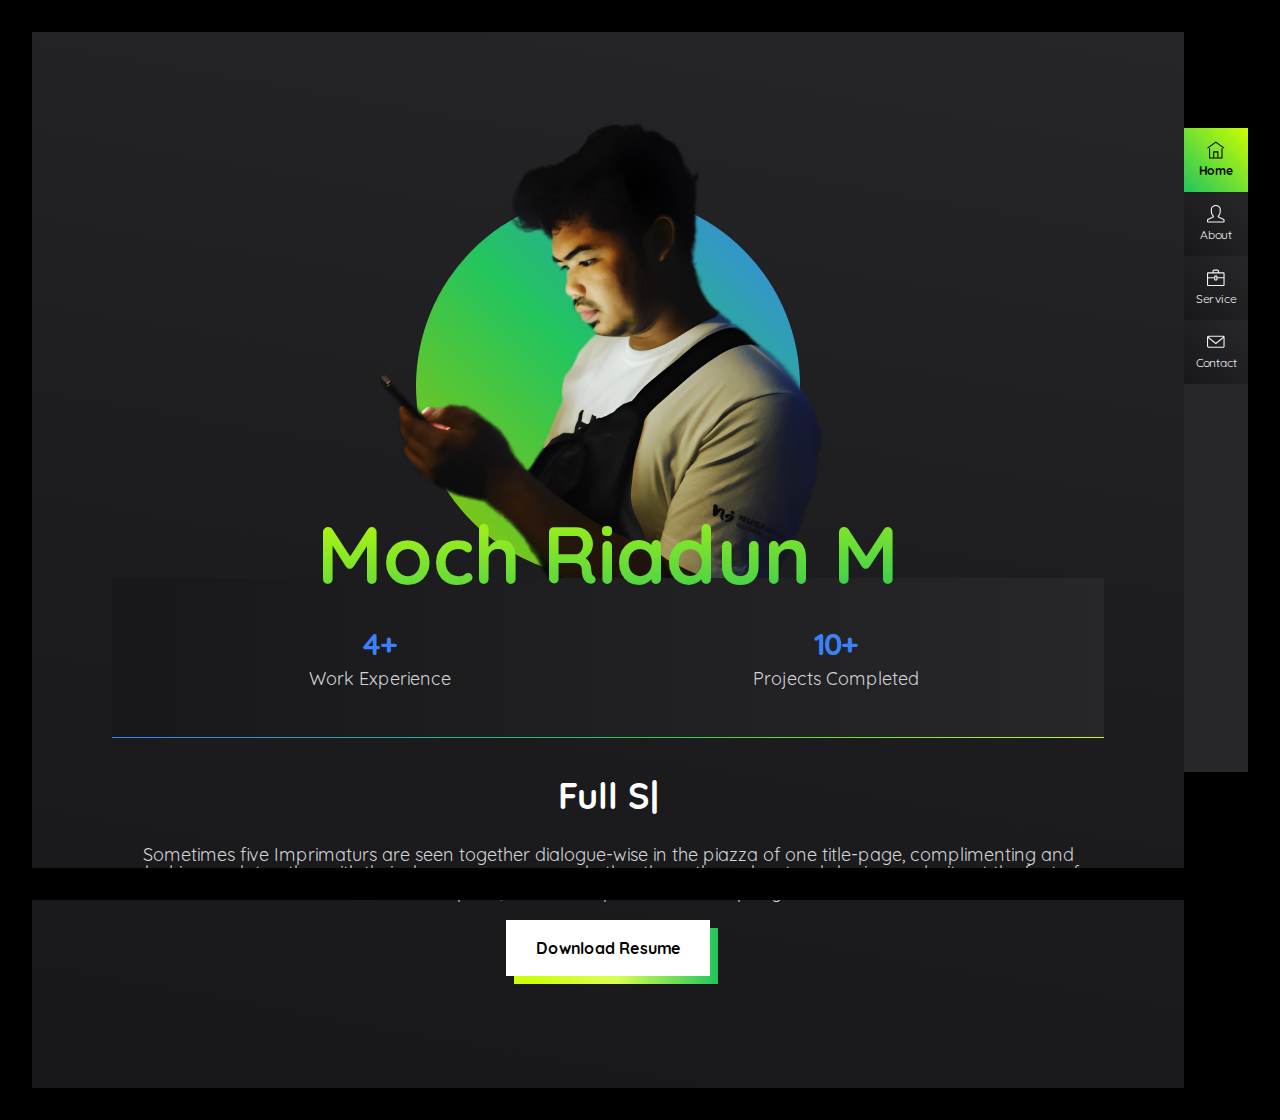
<file: index.html>
<!DOCTYPE html>
<html>
<head>
	<meta name="viewport" content="width=device-width, initial-scale=1">
	<meta name="title" content="Moch Riadun Maemunajib">
	<meta name="description" content="Profil Moch Riadun Maemunajib">
	<meta name="keywords" content="cv, profil, moch, riadun, maemunnajib, maemun, najib">
	<meta name="robots" content="noindex, nofollow">
	<meta http-equiv="Content-Type" content="text/html; charset=utf-8">
	<meta name="language" content="English">
	<meta name="author" content="Moch Riadun Maemunajib">
	<title>Moch Riadun Maemunajib</title>

	<link rel="shortcut icon" href="assets/img/icon/favicon.ico" type="image/x-icon">
	<link rel="icon" href="assets/img/icon/favicon.ico" type="image/x-icon">
	<link rel="stylesheet" href="assets/css/style.css">
</head>
<body>

	<div class="contrainer" >
		<div class="bg-top-black"></div>
		<div class="bg-bottom-black"></div>
		<div class="content-body">
			<div class="padding-content text-center">
				<div class="relative">				
					<div class="divboxnama text-gradient-500">Moch Riadun M</div>
					<div class="divboxbgimg">
						<div class="boxbgimg"></div>
					</div>
					<div class="divboximg relative">
	                    <img src="assets/img/my-foto0.png" class="boximg relative" style="top: 4px;">
					</div>
				</div>
				<div class="relative grid grid-2 p-10 bg-experience mx-auto">
					<div class="p-2">
						<h3 class="m-0 color-accent">4+</h3>
						<p class="mt-2 color-accent mb-0">Work Experience</p>
					</div>
					<div class="p-2">
						<h3 class="m-0 color-accent">10+</h3>
						<p class="mt-2 color-accent mb-0">Projects Completed</p>
					</div>
				</div>
				<div style="background-image: linear-gradient(to right,#3b82f6,#22c55e,#cafe00); height: 1px;"></div>
				<div class="bg-working">
					<div class="text-center p-2	">
						<h2>
							<div class="inline-flex">
								<div id="bid-work"></div>
							</div>
						</h2>
						<p class="color-accent">Sometimes five Imprimaturs are seen together dialogue-wise in the piazza of one title-page, complimenting and ducking each to other with their shaven reverences, whether the author, who stands by in perplexity at the foot of his epistle, shall to the press or to the sponge.</p>
						<div></div>
						<div>
							<a href="" class="relative inline-flex justify-content-center align-items-center" >
								<div class="button-resume">
									Download Resume	
								</div>
								<div class="shadow-button-resume">
									
								</div>
							</a>
						</div>
						<div></div>
					</div>
				</div>
			</div>
		</div>
		<div class="card-navbar">
			<div class="grid grid-4 text-center">
				
				<a href="index.html" class="h-4 inline-flex justify-content-center flex-direction-column button-navbar active">
					<div>
						<svg stroke="currentColor" fill="currentColor" stroke-width="0" version="1.1" viewBox="0 0 17 17" class="relative" height="1.1rem" width="1.1rem" xmlns="http://www.w3.org/2000/svg"><g></g><path d="M14 16h-3v-6h-5v6h-3v-9h-1v10h13v-10h-1v9zM7 16v-5h3v5h-3zM16.796 6.473l-0.592 0.807-7.704-5.66-7.704 5.658-0.592-0.806 8.296-6.092 8.296 6.093z"></path></svg>	
					</div>					
					<span class="mt-0">Home</span>
				</a>
				<a href="about.html" class="h-4 inline-flex justify-content-center flex-direction-column button-navbar">
					<div>
						<svg stroke="currentColor" fill="currentColor" stroke-width="0" viewBox="0 0 1024 1024" class="relative" height="1.1rem" width="1.1rem" xmlns="http://www.w3.org/2000/svg">
	                        <path d="M511.728 64c108.672 0 223.92 91.534 223.92 159.854v159.92c0 61.552-25.6 179.312-94.256 233.376a63.99 63.99 0 0 0-23.968 57.809c2.624 22.16 16.592 41.312 36.848 50.625l278.496 132.064c2.176.992 26.688 5.104 26.688 39.344l.032 62.464L64 959.504V894.56c0-25.44 19.088-33.425 26.72-36.945l281.023-132.624c20.16-9.248 34.065-28.32 36.769-50.32 2.72-22-6.16-43.84-23.456-57.712-66.48-53.376-97.456-170.704-97.456-233.185v-159.92C287.615 157.007 404.016 64 511.728 64zm0-64.002c-141.312 0-288.127 117.938-288.127 223.857v159.92c0 69.872 31.888 211.248 121.392 283.088l-281.04 132.64S.001 827.999.001 863.471v96.032c0 35.344 28.64 63.968 63.951 63.968h895.552c35.344 0 63.968-28.624 63.968-63.968v-96.032c0-37.6-63.968-63.968-63.968-63.968L681.008 667.439c88.656-69.776 118.656-206.849 118.656-283.665v-159.92c0-105.92-146.64-223.855-287.936-223.855z"></path>
	                      </svg>
					</div>					
					<span class="mt-0">About</span>
				</a>
				<a href="service.html" class="h-4 inline-flex justify-content-center flex-direction-column button-navbar">
					<div>
						<svg stroke="currentColor" fill="currentColor" stroke-width="0" viewBox="0 0 1024 1024" class="relative z-20 " height="1.1rem" width="1.1rem" xmlns="http://www.w3.org/2000/svg">
	                        <path d="M960.016 191.472H704.415v-62c0-52.944-43.056-96-96-96H415.983c-52.944 0-96 43.056-96 96v62H64.015c-35.184 0-64 28.816-64 64v224.256h-.032v64h.032v382.816c0 35.184 28.816 64 64 64h896c35.184 0 64-28.816 64-64V255.472c0-35.184-28.816-64-64-64h.001zm-576.033-62c0-17.664 14.336-32 32-32h192.432c17.664 0 32 14.336 32 32v62H383.983zm-319.967 126h896v224.256H607.648v-32.752c0-35.28-28.72-64-64-64h-63.745c-35.28 0-64 28.72-64 64v32.752H64.017V255.472zm479.679 352.656h-63.809V446.976h63.745zm-479.68 318.4V543.712h351.872v64.4c0 35.281 28.72 64 64 64h63.744c35.28 0 64-28.719 64-64v-64.4h352.368v382.816H64.015z"></path>
	                      </svg>
					</div>					
					<span class="mt-0">Service</span>
				</a>
				<a href="contact.html" class="h-4 inline-flex justify-content-center flex-direction-column button-navbar">
					<div>
						<svg stroke="currentColor" fill="currentColor" stroke-width="0" viewBox="0 0 1024 1024" class="relative z-20 " height="1.1rem" width="1.1rem" xmlns="http://www.w3.org/2000/svg">
	                        <path d="M1023.46 232a31.629 31.629 0 0 0-2.48-18.271C1012.917 178.288 987.3 160 944.005 160h-832c-38.08 0-79.105 14-99.28 41.472-1.745 1.328-3.409 2.832-4.912 4.576-6.449 7.44-8.705 17.009-7.264 26.033-.288 2.592-.544 5.2-.544 7.92v512c0 53.024 58.992 112 112 112h832c53.024 0 80-58.976 80-112v-512c0-2.832-.368-5.313-.544-8.001zm-911.459-8l832.001-.001h.432L512.002 568.655 81.314 225.407C91.106 223.599 103.154 224 112 224zm832.001 575.999H112.003c-17.648 0-48-30.336-48-48V293.551l427.04 341.648c6.016 5.2 13.487 7.792 20.959 7.792a32.046 32.046 0 0 0 20.976-7.792l427.024-341.632v458.432c0 17.664 1.664 48-16 48z"></path>
	                      </svg>
					</div>					
					<span class="mt-0">Contact</span>
				</a>
			</div>			
		</div>
	</div>

	<script src='assets/js/typed.min.js'></script>
	<script>
		document.addEventListener('DOMContentLoaded', 
		function(){
			var typed3 = new Typed('#bid-work', {
				strings: ['Full Stack Developer', 'Data Enggineer'],
				typeSpeed: 100,
				backSpeed: 40,
				smartBackspace: true,
				loop: true
			});
		});
	</script>

	

</body>
</html>
</file>
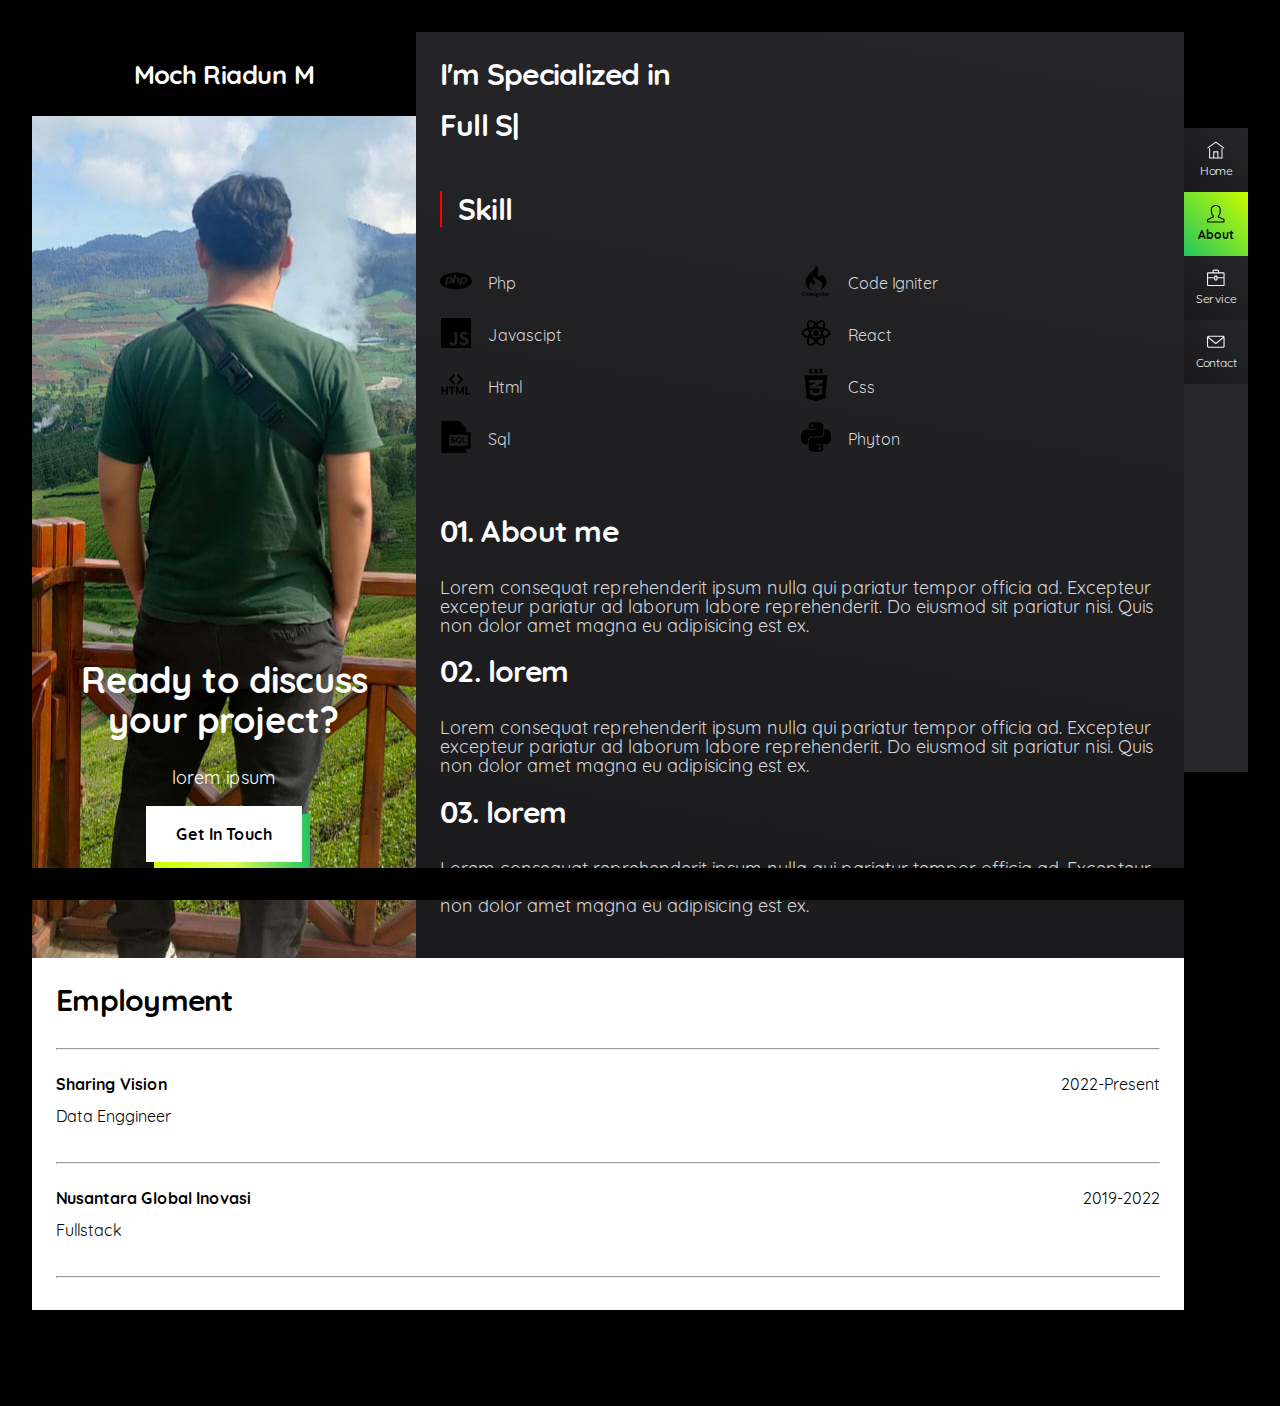
<file: about.html>
<!DOCTYPE html>
<html>
<head>
	<meta name="viewport" content="width=device-width, initial-scale=1">
	<meta name="title" content="Moch Riadun Maemunajib">
	<meta name="description" content="Profil Moch Riadun Maemunajib">
	<meta name="keywords" content="cv, profil, moch, riadun, maemunnajib, maemun, najib">
	<meta name="robots" content="noindex, nofollow">
	<meta http-equiv="Content-Type" content="text/html; charset=utf-8">
	<meta name="language" content="English">
	<meta name="author" content="Moch Riadun Maemunajib">
	<title>Moch Riadun Maemunajib</title>

	<link rel="shortcut icon" href="assets/img/icon/favicon.ico" type="image/x-icon">
	<link rel="icon" href="assets/img/icon/favicon.ico" type="image/x-icon">
	<link rel="stylesheet" href="assets/css/style.css">

	<style>
		.h-100dvh{
			height: 100dvh;
		}

		.bgabout{
			background-image: url(assets/img/bg_about.jpeg);
			background-position: center;
			background-repeat: no-repeat;
		}

		.discuswithme{
			padding: 1.5rem 1.5rem 6rem 1.5rem ;
		}

		.judul-skill {
			padding-left: 1rem;
			border-left: 2px solid red;
		}
	</style>
</head>
<body>

	<div class="contrainer" >
		<div class="bg-top-black"></div>
		<div class="bg-bottom-black"></div>
		<div class="content-body">
			<div class="padding-content-f">			
				<div class="content ">
					<div class="flex flex-direction-column flex-direction-row">
						<div class="relative flex flex-direction-column h-100dvh flex-basis-1 text-center justify-content-sb bgabout h-auto">
							<div class="z-10 bg-black p-5">
								<h3 class="about-name">Moch Riadun M</h3>
							</div>
							<div class="discuswithme z-10">
								<h2>Ready to discuss your project?</h2>
								<p>lorem ipsum</p>
								<div>
									<a href="" class="relative inline-flex justify-content-center align-items-center" >
										<div class="button-resume">
											Get In Touch	
										</div>
										<div class="shadow-button-resume">
										</div>
									</a>
								</div>
							</div>
						</div>
						<div class="flex-basis-2">
							<div class="p-5">
								<h3 style="margin-block-end: .5em;">I'm Specialized in</h3>
								<h3 class="inline">
									<div class="inline-flex">
										<div id="bid-work"></div>
									</div>
								</h3>
							</div>
							<div class="p-5">
								<div class="judul-skill"><h3>Skill</h3></div>
								<div style="display: grid; grid-template-columns: repeat(2,minmax(0,1fr));"> 
									<div class="flex align-items-center mx-2">
										<div>
											<svg fill="#000000" version="1.1" xmlns="http://www.w3.org/2000/svg" xmlns:xlink="http://www.w3.org/1999/xlink" width="2rem" height="2rem" viewBox="0 0 512 512" enable-background="new 0 0 512 512" xml:space="preserve"><g id="SVGRepo_bgCarrier" stroke-width="0"></g><g id="SVGRepo_tracerCarrier" stroke-linecap="round" stroke-linejoin="round"></g><g id="SVGRepo_iconCarrier"> <g id="5151e0c8492e5103c096af88a51e2ea6"> <path display="inline" d="M401.054,224c3.714,4.115,4.595,11.181,2.653,21.19c-2.029,10.425-5.935,17.862-11.723,22.32 c-5.793,4.458-14.602,6.687-26.432,6.687h-17.849l10.957-56.37h20.103C389.913,217.827,397.34,219.886,401.054,224z M149.754,217.827h-20.103l-10.958,56.37h17.848c11.827,0,20.639-2.229,26.432-6.687c5.789-4.458,9.694-11.896,11.723-22.32 c1.942-10.01,1.06-17.075-2.653-21.19C168.33,219.886,160.903,217.827,149.754,217.827z M511.5,256 c0,74.229-114.393,134.403-255.5,134.403S0.5,330.229,0.5,256c0-74.228,114.393-134.403,255.5-134.403S511.5,181.772,511.5,256z M198.542,265.286c3.04-5.448,5.203-11.461,6.483-18.037c3.102-15.967,0.761-28.403-7.024-37.313 c-7.781-8.91-20.165-13.363-37.136-13.363h-56.423L78.265,331.261h29.342l6.958-35.805h25.134c11.087,0,20.21-1.164,27.372-3.497 c7.161-2.329,13.669-6.233,19.528-11.719C191.514,275.72,195.493,270.738,198.542,265.286z M301.814,295.456l12.181-62.682 c2.479-12.747,0.619-21.971-5.572-27.664c-6.196-5.688-17.449-8.537-33.768-8.537h-25.933l6.961-35.81h-29.11l-26.182,134.692 h29.11l14.996-77.165h23.267c7.448,0,12.317,1.232,14.604,3.698c2.287,2.467,2.773,7.091,1.455,13.869l-11.581,59.598H301.814z M427.011,209.937c-7.78-8.91-20.164-13.363-37.135-13.363h-56.424l-26.178,134.688h29.343l6.957-35.805h25.135 c11.086,0,20.21-1.164,27.371-3.497c7.161-2.329,13.669-6.233,19.528-11.719c4.92-4.521,8.896-9.502,11.943-14.954 c3.044-5.448,5.202-11.461,6.483-18.037C437.137,231.282,434.796,218.846,427.011,209.937z"> </path> </g> </g></svg>
										</div>
										<div class="ml-4 sc-color-primary">
											Php
										</div>
									</div>
									<div class="flex align-items-center mx-2">
										<div>
											<svg width="2rem" height="2rem" viewBox="-24 0 304 304" xmlns="http://www.w3.org/2000/svg" preserveAspectRatio="xMinYMin meet" fill="#000000"><g id="SVGRepo_bgCarrier" stroke-width="0"></g><g id="SVGRepo_tracerCarrier" stroke-linecap="round" stroke-linejoin="round" stroke="#CCCCCC" stroke-width="3.6479999999999997"></g><g id="SVGRepo_iconCarrier"><path d="M13.104 287.306c-5.204 0-6.717-3.03-6.717-7.57 0-1.513.19-3.22.424-5.018 1.14-7.851 3.923-12.343 10.64-12.343 4.543 0 6.758 2.032 6.758 5.722v1.799h4.507c.05 0 .05-1.656.05-2.033 0-5.392-3.265-10.506-11.308-10.506-10.929 0-15.423 5.937-17.079 17.576-.237 1.562-.379 3.02-.379 4.576 0 6.86 2.699 13.1 12.349 13.1 7.332 0 11.687-3.575 14.24-7.975l-4.306-2.9c-2.79 4.401-5.82 5.572-9.179 5.572zm29.57-21.668c-8.754 0-12.536 4.492-13.813 13.432a23.325 23.325 0 0 0-.24 3.124c0 5.77 2.697 10.362 10.17 10.362 8.754 0 12.587-4.685 13.864-13.486.142-1.134.237-2.175.237-3.215.002-5.865-2.788-10.217-10.218-10.217zm3.643 13.435c-.947 6.483-2.979 8.47-6.814 8.47-3.073 0-4.586-1.278-4.586-5.11 0-.947.096-2.081.284-3.36.947-6.433 2.839-8.42 6.718-8.42 3.123 0 4.682 1.277 4.682 5.156 0 .946-.096 2.035-.284 3.264zm28.58-21.246l-1.465 8.685c-.094.755-.046.504.24 1.214-1.372-1.04-3.834-1.728-5.49-1.728-7.854 0-12.252 3.555-13.67 13.49a19.414 19.414 0 0 0-.237 3.171c0 7.241 4.257 9.94 9.98 9.94 2.416 0 4.78.05 6.623-1.509l.471 2.943h4.543l5.298-36.206h-6.293zm-4.494 28.342c-2.127 1.274-4.207 1.562-5.484 1.562-3.454 0-4.4-1.799-4.4-4.683 0-1.089.142-2.363.333-3.739 1.086-7.521 3.5-8.848 6.623-8.848 2.032 0 3.592.333 5.062 1.139l-2.134 14.569zm24.603-20.531c-8.66 0-12.725 4.113-14.099 13.432-.144 1.137-.239 2.226-.239 3.266 0 6.387 3.266 10.22 10.454 10.22 5.583 0 9.75-2.32 11.972-6.578l-4.779-1.94c-1.37 2.08-3.215 3.5-6.48 3.5-3.5 0-4.92-.942-4.92-4.065 0-.616.048-1.511.143-1.511h17.076c.24-2.414.52-4.12.52-5.535 0-4.728-1.796-10.79-9.648-10.79zm3.263 11.499H87.861c1.043-2.414 2.79-6.15 6.387-6.15 2.79 0 4.164 1.631 4.164 4.422-.003.473-.046 1.728-.143 1.728zm24.591-12.069l.567-4.827h-13.343l-.565 4.827h3.5l-3.782 24.137h-3.505l-.564 4.828h13.34l.57-4.828h-3.503l3.783-24.137h3.502zm27.11 7.241l1.705-4.827h-4.589l-3.309.683c-1.846-1.18-4.354-2.066-6.717-2.066-6.768 0-12.537 3.268-12.537 10.697 0 2.084.756 3.766 1.653 4.903-1.416.755-2.647 2.02-2.647 3.726 0 .756.282 1.53.852 2.238-2.841 1.706-4.586 4.533-4.586 7.842 0 6.39 6.669 7.753 11.778 7.753 6.433 0 14.099-1.47 14.099-9.655 0-2.79-1.75-4.97-6.812-5.916l-9.13-1.706c-1.04-.191-1.277-.522-1.277-.995 0-.71.43-1.086 1.136-1.086l.616.094c1.23.283 2.65.427 4.115.427 6.578 0 12.443-2.84 12.443-10.22 0-1.042-.188-1.747-.661-2.884.803.38 1.846.995 2.268.995h1.6v-.003zm-13.007 19.583c1.796.333 2.41.994 2.41 2.177 0 3.833-4.116 4.306-7.095 4.306-4.542 0-6.244-1.086-6.244-3.502 0-2.13.613-3.121 2.035-4.637l8.894 1.656zM135.02 279.5c-2.744 0-4.258-.992-4.258-3.36 0-3.5 2.035-5.535 5.583-5.535 2.839 0 4.212 1.183 4.212 3.498 0 3.502-1.989 5.397-5.537 5.397zm31.757-13.862c-2.65 0-5.013 1.3-7.948 3.616l-.425-1.772h-5.206l-3.642 26.55h6.292l2.745-20.134c1.846-1.135 4.115-2.783 6.055-2.783 2.364 0 3.218 1.141 3.218 3.316 0 .521-.05 2.064-.145 2.631l-2.315 16.97h6.293l2.315-17.108c.096-.8.19-2.119.19-2.874.003-4.5-2.129-8.412-7.427-8.412zm19.38 21.743l.048-.65 2.742-19.249h-10.456l-.659 4.827h4.586c-.379 0-.615.423-.661.804l-1.893 12.82c-.094.617-.14 1.901-.14 2.418 0 3.311 1.796 5.682 5.484 5.682h3.218l.71-4.828h-2.033c-.712 0-.946-1.257-.946-1.824zm4.067-29.554h-6.15c-.379 0-.379-1.393-.425-.92l-.854 6.802c-.049.428-.049 1.36.33 1.36h6.153c.379 0 .379-1.654.425-2.084l.854-5.25c.048-.473.048.092-.333.092zm12.831 29.715c-1.559 0-2.317-.663-2.317-2.08l.048-.097 1.987-13.056h7.19l2.175-4.827h-8.704l1.465-10.623-6.62 2.117-1.185 8.506h-3.831l-.661 4.827h4.446c-.425 2.414-.852.848-.898 1.323l-1.704 11.448c-.094.522-.094.9-.094 1.371 0 4.495 3.311 6.177 7.289 6.177 3.688 0 6.669-1.077 8.989-3.02l-2.935-3.61c-1.47.897-2.462 1.544-4.64 1.544zm23.087-21.904c-8.657 0-12.725 4.113-14.098 13.432-.142 1.137-.237 2.226-.237 3.266 0 6.387 3.264 10.22 10.454 10.22 5.583 0 9.75-2.32 11.97-6.578l-4.777-1.94c-1.37 2.08-3.217 3.5-6.483 3.5-3.498 0-4.92-.942-4.92-4.065 0-.616.051-1.511.146-1.511h17.077c.236-2.414.52-4.12.52-5.535 0-4.728-1.797-10.79-9.652-10.79zm3.266 11.499H219c1.04-2.414 2.788-6.15 6.387-6.15 2.79 0 4.164 1.631 4.164 4.422-.003.473-.049 1.728-.143 1.728zm23.797-11.5c-2.271 0-4.4 1.302-6.53 3.332l-.378-1.487h-5.202l-3.644 26.55h6.34l2.79-20.56c1.657-.991 3.549-1.838 5.347-1.838 1.137 0 2.223-.181 3.263-.04l.809-5.485c-.951-.189-1.897-.471-2.795-.471zM92.54 238.81c-14.32-6.19-27.72-21.922-27.752-38.019-.039-17.55 11.083-32.45 24.916-42.242-1.663 6.283-2.57 12.03 1.55 17.65 3.83 5.225 10.538 7.764 16.872 6.386 14.8-3.24 15.479-19.51 6.705-28.989-8.675-9.387-17.067-19.99-13.765-33.603 1.653-6.824 5.843-13.216 11.151-17.785-4.08 10.722 7.514 21.296 15.153 26.563 13.251 9.138 27.79 16.044 39.974 26.756 12.816 11.258 22.28 26.48 20.369 44.135-2.071 19.136-17.277 32.445-34.333 39.164 36.042-7.955 73.283-35.928 74.046-75.9.632-32.885-21.927-58.193-49.872-72.682l-1.46-.797c.767 1.861 1.018 3.444.989 4.861.25-1.045.42-2.119.468-3.227a15.728 15.728 0 0 1-.512 3.9l.044-.673a16.383 16.383 0 0 1-2.069 4.931l.41-.441c-5.575 9.247-20.668 11.255-28.124 1.68-11.986-15.402.251-32.008 1.963-48.318 2.143-20.441-10.676-40.285-26.57-52.16 8.754 14.161-2.779 32.896-12.006 43.37C101.74 53.523 90.859 62 80.982 71.225c-10.61 9.908-20.81 20.345-29.531 31.974-17.442 23.276-28.12 52.55-20.273 81.588 7.842 29.018 32.978 47.49 61.363 54.022z" fill="#000000"></path></g></svg>
										</div>
										<div class="ml-4 sc-color-primary">
											Code Igniter
										</div>
									</div>
									<div class="flex align-items-center mx-2">
										<div>
											<svg fill="#000000" width="2rem" height="2rem" fill="#000000" viewBox="0 0 32 32" version="1.1" xmlns="http://www.w3.org/2000/svg"><g id="SVGRepo_bgCarrier" stroke-width="0"></g><g id="SVGRepo_tracerCarrier" stroke-linecap="round" stroke-linejoin="round"></g><g id="SVGRepo_iconCarrier"> <title>javascript</title> <path d="M17.313 14.789h-2.809c0 2.422-0.011 4.829-0.011 7.254 0.033 0.329 0.051 0.712 0.051 1.099 0 0.81-0.081 1.601-0.236 2.365l0.013-0.076c-0.412 0.861-1.475 0.751-1.957 0.6-0.451-0.242-0.808-0.609-1.031-1.055l-0.006-0.014c-0.044-0.094-0.097-0.174-0.16-0.246l0.001 0.001-2.281 1.406c0.367 0.79 0.934 1.434 1.637 1.885l0.018 0.011c0.763 0.427 1.675 0.678 2.645 0.678 0.484 0 0.954-0.063 1.401-0.18l-0.038 0.009c0.988-0.248 1.793-0.89 2.254-1.744l0.009-0.019c0.359-0.914 0.566-1.973 0.566-3.080 0-0.388-0.026-0.77-0.075-1.145l0.005 0.044c0.015-2.567 0-5.135 0-7.722zM28.539 23.843c-0.219-1.368-1.11-2.518-3.753-3.59-0.92-0.431-1.942-0.731-2.246-1.425-0.063-0.158-0.099-0.341-0.099-0.532 0-0.124 0.015-0.244 0.044-0.359l-0.002 0.010c0.208-0.55 0.731-0.935 1.343-0.935 0.199 0 0.388 0.040 0.559 0.113l-0.009-0.004c0.552 0.19 0.988 0.594 1.215 1.112l0.005 0.013c1.292-0.845 1.292-0.845 2.193-1.406-0.216-0.369-0.459-0.689-0.734-0.977l0.002 0.002c-0.767-0.814-1.852-1.32-3.056-1.32-0.171 0-0.34 0.010-0.505 0.030l0.020-0.002-0.881 0.111c-0.856 0.194-1.587 0.639-2.133 1.252l-0.003 0.004c-0.535 0.665-0.859 1.519-0.859 2.449 0 1.279 0.613 2.415 1.56 3.131l0.010 0.007c1.706 1.275 4.2 1.555 4.519 2.755 0.3 1.462-1.087 1.931-2.457 1.762-0.957-0.218-1.741-0.83-2.184-1.652l-0.009-0.017-2.287 1.313c0.269 0.536 0.607 0.994 1.011 1.385l0.001 0.001c2.174 2.194 7.61 2.082 8.586-1.255 0.113-0.364 0.178-0.782 0.178-1.215 0-0.3-0.031-0.593-0.091-0.875l0.005 0.028zM1.004 1.004h29.991v29.991h-29.991z"></path> </g></svg>
										</div>
										<div class="ml-4 sc-color-primary">
											Javascipt
										</div>
									</div>
									<div class="flex align-items-center mx-2">
										<div>
											<svg viewBox="0 0 48 48" xmlns="http://www.w3.org/2000/svg" fill="#000000" width="2rem" height="2rem"><g id="SVGRepo_bgCarrier" stroke-width="0"></g><g id="SVGRepo_tracerCarrier" stroke-linecap="round" stroke-linejoin="round"></g><g id="SVGRepo_iconCarrier"> <title>react</title> <g id="Layer_2" data-name="Layer 2"> <g id="invisible_box" data-name="invisible box"> <rect width="48" height="48" fill="none"></rect> </g> <g id="Q3_icons" data-name="Q3 icons"> <g> <path d="M45.9,24c0-2.8-3-5.4-8-7.2l-.9-.3v-.4c1.1-5.5.3-9.6-2.2-11.1s-6.2-.1-10.2,3.4L24,9l-.2-.2h-.2C19.5,5,15.5,3.7,13,5.1s-3.2,5.3-2.2,10.4a4.4,4.4,0,0,1,.2,1l-1.1.4C5,18.6,2.1,21.2,2.1,24s3.2,5.6,8.2,7.4l.7.2a3.6,3.6,0,0,0-.2,1.1c-1,5-.1,8.8,2.2,10.2s6.5.1,10.5-3.4l.6-.5.8.8c2.8,2.4,5.6,3.7,7.8,3.7a4,4,0,0,0,2.2-.6c2.5-1.4,3.4-5.5,2.3-10.7V32a4.3,4.3,0,0,1-.1-.5h.3C42.7,29.6,45.9,26.9,45.9,24ZM43,24c0,1.2-2.2,3.3-6.5,4.7h-.2A36.7,36.7,0,0,0,34.4,24c.7-1.6,1.3-3.2,1.8-4.7l.8.2C41,20.9,43,22.8,43,24ZM26.8,37.6,26,37a43.1,43.1,0,0,0,3.2-4l5.1-.8c.1.2.1.4.2.5a17.5,17.5,0,0,1,.2,5.5h0a4.1,4.1,0,0,1-1.2,2.3C32.5,41.1,29.8,40.3,26.8,37.6Zm-1.3-4.4L24.1,35l-1.6-1.8Zm-13.7-14A31.9,31.9,0,0,0,13.7,24a33,33,0,0,0-1.9,4.9l-.6-.2a14.4,14.4,0,0,1-4.8-2.6A3.1,3.1,0,0,1,5,24c0-1.2,2-3.1,5.8-4.4Zm10.7-4.4L24,13.1l1.5,1.7h-3Zm11-7.3c1.1.6,1.7,3.6.8,8a.4.4,0,0,1-.1.3l-5-.8A43.1,43.1,0,0,0,26,11l.6-.5C29.8,7.7,32.4,6.9,33.5,7.5ZM16.8,18.1,16,19.4l-.7,1.3c-.3-.7-.5-1.4-.8-2.2ZM14.5,29.5c.3-.7.5-1.4.8-2.2l.7,1.3.8,1.3ZM31.2,24a33.7,33.7,0,0,1-1.7,3.2c-.6,1.1-1.3,2.1-1.9,3.1H20.4c-.7-1.1-1.4-2.1-1.9-3.1A31,31,0,0,1,16.8,24a24,24,0,0,1,1.7-3.2,30.5,30.5,0,0,1,1.9-3,43.3,43.3,0,0,1,7.2,0c.7,1,1.3,2,1.9,3A24,24,0,0,1,31.2,24Zm.8-4.6-.8-1.3,2.3.5a18,18,0,0,1-.8,2.1Zm-.8,10.5.8-1.3.7-1.4.9,2.3Zm-9.3-19H22l-3.2,4-5,.8c-.1-.3-.1-.5-.2-.8-.8-4.1-.2-6.9.8-7.4h0a1.3,1.3,0,0,1,.9-.2c1.4,0,3.8,1,6.5,3.4ZM13.6,33.2a2.9,2.9,0,0,1,.2-.9l5.1.7a33,33,0,0,0,3.2,4l-.2.2-.2.2A14.3,14.3,0,0,1,17,40.3a3.2,3.2,0,0,1-2.5.2C13.4,39.9,12.8,37.2,13.6,33.2Z" fill="#000000"></path> <path d="M24,19.6A4.4,4.4,0,1,0,28.3,24,4.4,4.4,0,0,0,24,19.6Z" fill="#000000"></path> </g> </g> </g> </g></svg>
										</div>
										<div class="ml-4 sc-color-primary">
											React
										</div>
									</div>
									<div class="flex align-items-center mx-2">
										<div>
											<svg viewBox="0 0 20 20" xmlns="http://www.w3.org/2000/svg" fill="#000000" width="2rem" height="2rem"><g id="SVGRepo_bgCarrier" stroke-width="0"></g><g id="SVGRepo_tracerCarrier" stroke-linecap="round" stroke-linejoin="round"></g><g id="SVGRepo_iconCarrier"> <rect x="0" fill="none" width="20" height="20"></rect> <g> <path d="M4 16v-2H2v2H1v-5h1v2h2v-2h1v5H4zM7 16v-4H5.6v-1h3.7v1H8v4H7zM10 16v-5h1l1.4 3.4h.1L14 11h1v5h-1v-3.1h-.1l-1.1 2.5h-.6l-1.1-2.5H11V16h-1zM19 16h-3v-5h1v4h2v1zM9.4 4.2L7.1 6.5l2.3 2.3-.6 1.2-3.5-3.5L8.8 3l.6 1.2zm1.2 4.6l2.3-2.3-2.3-2.3.6-1.2 3.5 3.5-3.5 3.5-.6-1.2z"></path> </g> </g></svg>
										</div>
										<div class="ml-4 sc-color-primary">
										Html
										</div>
									</div>
									<div class="flex align-items-center mx-2">
										<div>
											<svg fill="#000000" width="2rem" height="2rem" version="1.1" xmlns="http://www.w3.org/2000/svg" xmlns:xlink="http://www.w3.org/1999/xlink" viewBox="0 0 512 512" enable-background="new 0 0 512 512" xml:space="preserve"><g id="SVGRepo_bgCarrier" stroke-width="0"></g><g id="SVGRepo_tracerCarrier" stroke-linecap="round" stroke-linejoin="round"></g><g id="SVGRepo_iconCarrier"> <g id="c133de6af664cd4f011a55de6b001a2b"> <path display="inline" d="M204.064,46.682v22.018h-56.302V0.501h56.302v24.13h-32.172v22.051H204.064z M261.941,24.631h22.492 V0.501h-56.308c0,0,0,12.112,0,24.13c7.533,7.533,11.461,11.139,22.356,22.034c-6.369,0-22.356,0.022-22.356,0.021v22.014h56.308 V46.682L261.941,24.631z M341.746,24.631h22.49V0.501H307.93c0,0,0,12.112,0,24.13c7.531,7.533,11.461,11.139,22.355,22.034 c-6.365,0-22.355,0.022-22.355,0.021v22.014h56.307V46.682L341.746,24.631z M438.395,101.112l-34.203,370.486l-148.193,39.9 l-148.196-39.9L73.605,101.112H438.395z M369.477,176.444H255.865h-115.62l5.529,44.739h110.091h6.184l-6.184,2.574 l-106.067,44.177l3.518,43.73l102.549,0.333l54.963,0.175l-3.521,58.311l-51.442,14.484v-0.046l-0.422,0.116l-49.684-12.542 l-3.015-36.195h-0.164h-46.085h-0.162l6.032,69.876l93.5,27.649v-0.05l0.168,0.05l93-27.146L361.1,267.935H255.865h-0.26 l0.26-0.112l109.086-46.639L369.477,176.444z"> </path> </g> </g></svg>
										</div>
										<div class="ml-4 sc-color-primary">
											Css
										</div>
									</div>
									<div class="flex align-items-center mx-2">
										<div>
											<svg fill="#000000" width="2rem" height="2rem" version="1.1" id="Capa_1" xmlns="http://www.w3.org/2000/svg" xmlns:xlink="http://www.w3.org/1999/xlink" viewBox="0 0 360 360" xml:space="preserve"><g id="SVGRepo_bgCarrier" stroke-width="0"></g><g id="SVGRepo_tracerCarrier" stroke-linecap="round" stroke-linejoin="round"></g><g id="SVGRepo_iconCarrier"> <g id="XMLID_978_"> <path id="XMLID_979_" d="M344.377,125.605h-48.754V77.834L212.601,0H15.623v360h280v-51.668h48.754V125.605z M314.377,278.332h-210 V155.605h210V278.332z"></path> <path id="XMLID_982_" d="M149.671,235.093c-2.516,0-4.968-0.306-7.36-0.92c-2.392-0.613-4.57-1.364-6.532-2.254 c-1.963-0.888-3.665-1.778-5.106-2.668c-1.442-0.888-2.438-1.61-2.99-2.162l-5.612,10.948c3.802,2.7,8.096,4.784,12.88,6.256 c4.784,1.472,9.628,2.208,14.536,2.208c3.189,0,6.24-0.354,9.154-1.058c2.912-0.705,5.488-1.824,7.728-3.358 c2.238-1.532,4.017-3.542,5.336-6.026c1.318-2.484,1.978-5.474,1.978-8.97c0-3.004-0.492-5.535-1.472-7.59 c-0.982-2.054-2.378-3.818-4.186-5.29c-1.81-1.472-4.018-2.698-6.624-3.68c-2.607-0.98-5.506-1.9-8.694-2.76 c-2.454-0.612-4.616-1.196-6.486-1.748c-1.872-0.552-3.419-1.164-4.646-1.84c-1.228-0.674-2.162-1.456-2.806-2.346 c-0.644-0.888-0.966-2.008-0.966-3.358c0-2.33,0.858-4.14,2.576-5.428c1.716-1.288,4.324-1.932,7.82-1.932 c1.962,0,3.895,0.246,5.796,0.736c1.9,0.492,3.664,1.09,5.29,1.794c1.625,0.706,3.004,1.426,4.14,2.162 c1.134,0.736,1.916,1.32,2.346,1.748l5.612-10.304c-2.884-1.962-6.256-3.664-10.12-5.106c-3.864-1.44-8.096-2.162-12.696-2.162 c-3.312,0-6.41,0.445-9.292,1.334c-2.884,0.89-5.414,2.193-7.59,3.91c-2.178,1.718-3.88,3.864-5.106,6.44 c-1.228,2.576-1.84,5.52-1.84,8.832c0,2.516,0.382,4.678,1.15,6.486c0.767,1.81,1.917,3.404,3.45,4.784 c1.532,1.38,3.45,2.576,5.75,3.588c2.3,1.012,5.014,1.948,8.142,2.806c2.576,0.736,4.906,1.412,6.992,2.024 c2.084,0.614,3.864,1.288,5.336,2.024c1.472,0.736,2.606,1.595,3.404,2.576c0.796,0.982,1.196,2.178,1.196,3.588 C160.158,232.855,156.663,235.093,149.671,235.093z"></path> <path id="XMLID_983_" d="M188.079,235.92c2.79,3.068,6.133,5.552,10.028,7.452c3.894,1.902,8.233,2.852,13.018,2.852 c3.128,0,6.072-0.414,8.832-1.242c2.76-0.828,5.336-1.978,7.729-3.45l3.771,4.232h11.96l-8.924-10.028 c2.698-3.004,4.799-6.44,6.302-10.304c1.502-3.864,2.254-7.912,2.254-12.144c0-4.108-0.768-8.156-2.3-12.144 c-1.533-3.986-3.68-7.544-6.439-10.672c-2.761-3.128-6.088-5.658-9.982-7.59c-3.896-1.932-8.204-2.898-12.926-2.898 c-4.601,0-8.864,0.905-12.788,2.714c-3.926,1.81-7.314,4.248-10.166,7.314c-2.853,3.067-5.092,6.594-6.716,10.58 c-1.626,3.987-2.438,8.158-2.438,12.512c0,4.172,0.767,8.25,2.3,12.236C183.126,229.328,185.287,232.855,188.079,235.92z M193.415,205.146c0.828-2.606,2.038-4.952,3.634-7.038c1.595-2.085,3.588-3.756,5.98-5.014c2.392-1.256,5.12-1.886,8.188-1.886 c2.944,0,5.597,0.614,7.958,1.84c2.36,1.228,4.354,2.852,5.98,4.876c1.624,2.024,2.882,4.355,3.771,6.992 c0.889,2.638,1.334,5.368,1.334,8.188c0,2.392-0.337,4.754-1.012,7.084c-0.676,2.332-1.626,4.478-2.852,6.44l-4.508-5.06h-11.961 l9.937,11.224c-1.228,0.676-2.562,1.212-4.002,1.61c-1.442,0.399-2.99,0.598-4.646,0.598c-3.006,0-5.689-0.612-8.05-1.84 c-2.361-1.226-4.355-2.852-5.98-4.876c-1.626-2.024-2.868-4.354-3.727-6.992c-0.859-2.636-1.288-5.366-1.288-8.188 C192.173,210.406,192.587,207.754,193.415,205.146z"></path> <polygon id="XMLID_986_" points="298.708,234.633 265.405,234.633 265.405,180.445 252.708,180.445 252.708,245.765 298.708,245.765 "></polygon> </g> </g></svg>
										</div>
										<div class="ml-4 sc-color-primary">
											Sql
										</div>
									</div>
									<div class="flex align-items-center mx-2">
										<div>
											<svg fill="#000000" width="2rem" height="2rem" viewBox="0 0 32 32" version="1.1" xmlns="http://www.w3.org/2000/svg"><g id="SVGRepo_bgCarrier" stroke-width="0"></g><g id="SVGRepo_tracerCarrier" stroke-linecap="round" stroke-linejoin="round"></g><g id="SVGRepo_iconCarrier"> <title>python</title> <path d="M19.212 26.447l-0.287 0.412-0.1 0.512 0.1 0.512 0.287 0.412 0.412 0.287 0.512 0.1 0.512-0.1 0.412-0.287 0.287-0.412 0.1-0.512-0.1-0.512-0.287-0.412-0.412-0.287-0.512-0.1-0.512 0.1zM27.297 8.64l0.35 0.075 0.4 0.15 0.437 0.225 0.45 0.337 0.45 0.437 0.437 0.587 0.4 0.737 0.35 0.912 0.262 1.1 0.175 1.3 0.062 1.537-0.075 1.537-0.2 1.3-0.3 1.075-0.4 0.887-0.45 0.712-0.5 0.562-0.525 0.412-0.525 0.3-0.5 0.2-0.45 0.112-0.4 0.062-0.3 0.025-0.2-0.012h-10.272v1.025h7.298l0.012 3.449 0.025 0.45-0.062 0.425-0.137 0.387-0.212 0.362-0.312 0.312-0.387 0.3-0.475 0.25-0.55 0.212-0.637 0.187-0.725 0.162-0.8 0.112-0.887 0.087-0.962 0.050-1.050 0.012-1.587-0.050-1.337-0.175-1.125-0.25-0.912-0.312-0.737-0.375-0.562-0.412-0.425-0.425-0.312-0.425-0.2-0.412-0.125-0.375-0.050-0.312-0.025-0.25 0.012-0.162v-6.673l0.063-0.8 0.162-0.675 0.262-0.575 0.325-0.475 0.375-0.4 0.412-0.3 0.437-0.25 0.437-0.175 0.412-0.125 0.375-0.075 0.325-0.050 0.262-0.025 0.162-0.012h7.298l0.862-0.062 0.737-0.175 0.625-0.262 0.512-0.35 0.412-0.4 0.337-0.437 0.25-0.45 0.187-0.45 0.125-0.437 0.087-0.4 0.050-0.35 0.025-0.262v-3.824h2.612l0.175 0.012zM10.939 3.704l-0.287 0.412-0.1 0.512 0.1 0.512 0.287 0.425 0.412 0.275 0.512 0.112 0.512-0.113 0.412-0.275 0.287-0.425 0.1-0.512-0.1-0.512-0.287-0.412-0.412-0.275-0.512-0.112-0.512 0.112zM18.812 1.229l1.125 0.25 0.912 0.325 0.737 0.375 0.562 0.4 0.425 0.425 0.312 0.425 0.2 0.412 0.125 0.375 0.050 0.325 0.025 0.25-0.012 0.162v6.673l-0.062 0.787-0.162 0.687-0.262 0.575-0.325 0.475-0.375 0.387-0.412 0.312-0.437 0.237-0.437 0.175-0.412 0.125-0.375 0.087-0.325 0.050-0.263 0.025h-7.46l-0.862 0.062-0.737 0.175-0.625 0.275-0.512 0.337-0.412 0.4-0.337 0.437-0.25 0.45-0.187 0.462-0.125 0.437-0.087 0.4-0.050 0.337-0.025 0.262v3.824h-2.787l-0.262-0.037-0.35-0.087-0.4-0.15-0.437-0.225-0.45-0.325-0.45-0.45-0.437-0.575-0.4-0.737-0.35-0.912-0.262-1.1-0.175-1.312-0.062-1.537 0.075-1.524 0.2-1.3 0.3-1.087 0.4-0.887 0.45-0.712 0.5-0.55 0.525-0.412 0.525-0.3 0.5-0.2 0.45-0.125 0.4-0.062 0.3-0.012h0.2l0.075 0.012h10.197v-1.037h-7.298l-0.012-3.436-0.025-0.462 0.062-0.425 0.137-0.387 0.212-0.35 0.312-0.325 0.387-0.287 0.475-0.25 0.55-0.225 0.637-0.187 0.725-0.15 0.8-0.125 0.887-0.075 0.962-0.050 1.050-0.025 1.587 0.063z"></path> </g></svg>
										</div>
										<div class="ml-4 sc-color-primary">
											Phyton
										</div>
									</div>
								</div>
							</div>
							<div class="p-5">
								<div class="">
									<h3>01. About me</h3>
									<p class="color-accent">Lorem consequat reprehenderit ipsum nulla qui pariatur tempor officia ad. Excepteur excepteur pariatur ad laborum labore reprehenderit. Do eiusmod sit pariatur nisi. Quis non dolor amet magna eu adipisicing est ex.</p>
								</div>
								<div>
									<h3>02. lorem</h3>
									<p class="color-accent">Lorem consequat reprehenderit ipsum nulla qui pariatur tempor officia ad. Excepteur excepteur pariatur ad laborum labore reprehenderit. Do eiusmod sit pariatur nisi. Quis non dolor amet magna eu adipisicing est ex.</p>
								</div>
								<div>
									<h3>03. lorem</h3>
									<p class="color-accent">Lorem consequat reprehenderit ipsum nulla qui pariatur tempor officia ad. Excepteur excepteur pariatur ad laborum labore reprehenderit. Do eiusmod sit pariatur nisi. Quis non dolor amet magna eu adipisicing est ex.</p>
								</div>
							</div>
						</div>
					</div>
					<div class="p-5 mb-16 bg-white">
						<div>
							<h3>Employment</h3>
							<hr>
							<div>
								<div class="flex flex-direction-column justify-content-center h-24">
									<div class="flex justify-content-sb h-10">
										<div class="bold">Sharing Vision</div>
										<span>2022-Present</span>
									</div>
									<div class="h-10">Data Enggineer</div>
								</div>
								<hr>
								<div class="flex flex-direction-column justify-content-center h-24">
									<div class="flex justify-content-sb h-10">
										<div class="bold">Nusantara Global Inovasi</div>
										<span>2019-2022</span>
									</div>
									<div class="h-10">Fullstack</div>
								</div>
								<hr>

							</div>
						</div>
					</div>
				</div>
			</div>
		</div>
		<div class="card-navbar">
			<div class="grid grid-4 text-center">
				
				<a href="index.html" class="h-4 inline-flex justify-content-center flex-direction-column button-navbar">
					<div>
						<svg stroke="currentColor" fill="currentColor" stroke-width="0" version="1.1" viewBox="0 0 17 17" class="relative" height="1.1rem" width="1.1rem" xmlns="http://www.w3.org/2000/svg"><g></g><path d="M14 16h-3v-6h-5v6h-3v-9h-1v10h13v-10h-1v9zM7 16v-5h3v5h-3zM16.796 6.473l-0.592 0.807-7.704-5.66-7.704 5.658-0.592-0.806 8.296-6.092 8.296 6.093z"></path></svg>	
					</div>					
					<span class="mt-0">Home</span>
				</a>
				<a href="about.html" class="h-4 inline-flex justify-content-center flex-direction-column button-navbar active">
					<div>
						<svg stroke="currentColor" fill="currentColor" stroke-width="0" viewBox="0 0 1024 1024" class="relative" height="1.1rem" width="1.1rem" xmlns="http://www.w3.org/2000/svg">
	                        <path d="M511.728 64c108.672 0 223.92 91.534 223.92 159.854v159.92c0 61.552-25.6 179.312-94.256 233.376a63.99 63.99 0 0 0-23.968 57.809c2.624 22.16 16.592 41.312 36.848 50.625l278.496 132.064c2.176.992 26.688 5.104 26.688 39.344l.032 62.464L64 959.504V894.56c0-25.44 19.088-33.425 26.72-36.945l281.023-132.624c20.16-9.248 34.065-28.32 36.769-50.32 2.72-22-6.16-43.84-23.456-57.712-66.48-53.376-97.456-170.704-97.456-233.185v-159.92C287.615 157.007 404.016 64 511.728 64zm0-64.002c-141.312 0-288.127 117.938-288.127 223.857v159.92c0 69.872 31.888 211.248 121.392 283.088l-281.04 132.64S.001 827.999.001 863.471v96.032c0 35.344 28.64 63.968 63.951 63.968h895.552c35.344 0 63.968-28.624 63.968-63.968v-96.032c0-37.6-63.968-63.968-63.968-63.968L681.008 667.439c88.656-69.776 118.656-206.849 118.656-283.665v-159.92c0-105.92-146.64-223.855-287.936-223.855z"></path>
	                      </svg>
					</div>					
					<span class="mt-0">About</span>
				</a>
				<a href="service.html" class="h-4 inline-flex justify-content-center flex-direction-column button-navbar">
					<div>
						<svg stroke="currentColor" fill="currentColor" stroke-width="0" viewBox="0 0 1024 1024" class="relative z-20 " height="1.1rem" width="1.1rem" xmlns="http://www.w3.org/2000/svg">
	                        <path d="M960.016 191.472H704.415v-62c0-52.944-43.056-96-96-96H415.983c-52.944 0-96 43.056-96 96v62H64.015c-35.184 0-64 28.816-64 64v224.256h-.032v64h.032v382.816c0 35.184 28.816 64 64 64h896c35.184 0 64-28.816 64-64V255.472c0-35.184-28.816-64-64-64h.001zm-576.033-62c0-17.664 14.336-32 32-32h192.432c17.664 0 32 14.336 32 32v62H383.983zm-319.967 126h896v224.256H607.648v-32.752c0-35.28-28.72-64-64-64h-63.745c-35.28 0-64 28.72-64 64v32.752H64.017V255.472zm479.679 352.656h-63.809V446.976h63.745zm-479.68 318.4V543.712h351.872v64.4c0 35.281 28.72 64 64 64h63.744c35.28 0 64-28.719 64-64v-64.4h352.368v382.816H64.015z"></path>
	                      </svg>
					</div>					
					<span class="mt-0">Service</span>
				</a>
				<a href="contact.html" class="h-4 inline-flex justify-content-center flex-direction-column button-navbar">
					<div>
						<svg stroke="currentColor" fill="currentColor" stroke-width="0" viewBox="0 0 1024 1024" class="relative z-20 " height="1.1rem" width="1.1rem" xmlns="http://www.w3.org/2000/svg">
	                        <path d="M1023.46 232a31.629 31.629 0 0 0-2.48-18.271C1012.917 178.288 987.3 160 944.005 160h-832c-38.08 0-79.105 14-99.28 41.472-1.745 1.328-3.409 2.832-4.912 4.576-6.449 7.44-8.705 17.009-7.264 26.033-.288 2.592-.544 5.2-.544 7.92v512c0 53.024 58.992 112 112 112h832c53.024 0 80-58.976 80-112v-512c0-2.832-.368-5.313-.544-8.001zm-911.459-8l832.001-.001h.432L512.002 568.655 81.314 225.407C91.106 223.599 103.154 224 112 224zm832.001 575.999H112.003c-17.648 0-48-30.336-48-48V293.551l427.04 341.648c6.016 5.2 13.487 7.792 20.959 7.792a32.046 32.046 0 0 0 20.976-7.792l427.024-341.632v458.432c0 17.664 1.664 48-16 48z"></path>
	                      </svg>
					</div>					
					<span class="mt-0">Contact</span>
				</a>
			</div>			
		</div>
	</div>

	<script src='assets/js/typed.min.js'></script>
	<script>
		document.addEventListener('DOMContentLoaded', 
		function(){
			var typed3 = new Typed('#bid-work', {
				strings: ['Full Stack Developer', 'Data Enggineer'],
				typeSpeed: 100,
				backSpeed: 40,
				smartBackspace: true,
				loop: true
			});
		});

	</script>
	
</body>
</html>
</file>
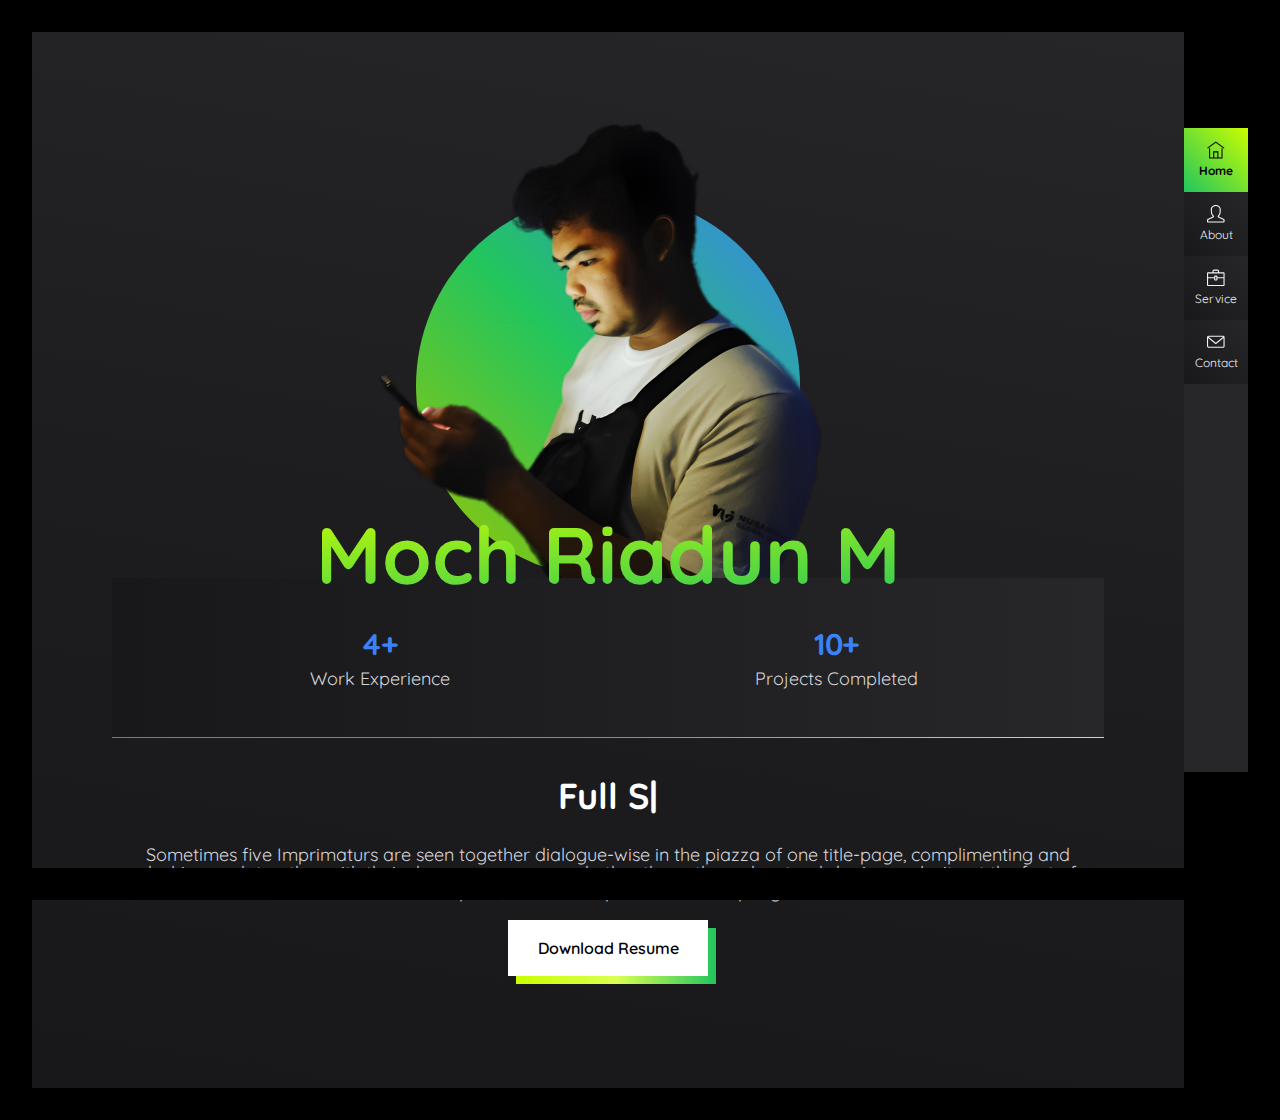
<file: concat.html>
<!DOCTYPE html>
<html>
<head>
	<meta name="viewport" content="width=device-width, initial-scale=1">
	<meta name="title" content="Moch Riadun Maemunajib">
	<meta name="description" content="Profil Moch Riadun Maemunajib">
	<meta name="keywords" content="cv, profil, moch, riadun, maemunnajib, maemun, najib">
	<meta name="robots" content="noindex, nofollow">
	<meta http-equiv="Content-Type" content="text/html; charset=utf-8">
	<meta name="language" content="English">
	<meta name="author" content="Moch Riadun Maemunajib">
	<title>Moch Riadun Maemunajib</title>
	

	<style type="text/css">

		@import url("https://fonts.googleapis.com/css2?family=Quicksand:wght@400;700&display=swap");

		:root {
			font-family: "Quicksand", sans-serif;
		}

		body{
			background-color: #1f1f22;
			color: white;
			margin: 0;
		}

		.contrainer {
			background-color: #000000;
		}

		/* .content-body{
			background : var(--bg-contrainer);
		} */

		.padding-content {
			padding: 2.5rem 0;
			background : linear-gradient(10deg, rgba(24,24,27,1) 0%, rgba(29,29,32,1) 50%, rgba(38,38,41,1) 100%);
		}

		.text-center{
			text-align: center;
		}

		.relative{
			position: relative;
		}

		.divboxnama{
			position: absolute;
			bottom: -.7rem;
			width: 100%;
			z-index: 10;
			font-size: 2rem;
			/* font-size: 4.5rem; */
			line-height: 1;
			font-weight: 700;
		}

		.divboximg img{
			width: 100%;
			max-width: 490px;
		}

		.divboxbgimg{
			height: 12rem;
			width: 12rem;
			position: absolute;
			margin: auto;
			left: 0;
			right: 0;
		}

		.boxbgimg {
		    background-image: linear-gradient(to top right,#9dc600,#22c55e,#3b82f6);
		    height: 100%;
		    width: 100%;
		    border-radius: 50%;
		}	

		.grid{
			display: grid;
		}

		.grid-2{
			grid-template-columns: repeat(1,minmax(0,1fr));
		}

		.grid-4{
			grid-template-columns: repeat(4,minmax(0,1fr));
		}


		.p-2{
			padding: 0.5rem;
		}

		.p-10{
			padding: 1.5rem;
		}

		.m-0{
			margin: 0;
		}

		.mt-2 {
		    margin-top: 0.5rem;
		}
		.mb-0 {
		    margin-bottom: 0;
		}

		.color-accent{
			color: rgb(59 130 246/1);
		}
		p.color-accent{
			color: rgb(212 212 216/1);
		}

		h3 {
		    font-size: 1.875rem;
		    line-height: 2.25rem;
		    font-weight: 700;
		    letter-spacing: -.025em;
		}

		p {
		    font-size: 1rem;
		    line-height: 1.5rem;
		}

		a{
			text-decoration: none;
			color: #F4F4F4;
		}

		.bg-experience{
			background-image: linear-gradient(to right,#18181b,#27272a);
		}

		.bg-working{
			/* background-image: linear-gradient(to right,#18181b,#202023); */
			/* background-image: linear-gradient(to right,#1f1f22,#1f1f22); */
			padding: 0 1rem;
			padding-bottom: 3.5rem;
		}


		.inline-flex{
			display: inline-flex;
		}

		.justify-content-center{
			justify-content: center;
		}

		.align-items-center{
			align-items: center;
		}

		.button-resume{
			background-color: rgb(255 255 255/1); 
			font-size: 0.875rem;
			line-height: 1.25rem;
			padding: .85rem 1.65rem;
			z-index: 10;
			color: #000;
			font-weight: 600;
		}


		.shadow-button-resume{
			position: absolute;
			background-image: linear-gradient(to right,#cafe00,#dbff51,#22c55e);
			top: .5rem;
			left: .5rem;
			height: 100%;
			width: 100%;
		}

		.flex-direction-column{
			    flex-direction: column;
		}

		.h-4{
			height: 4rem;
		}

		.w-4{
			width: 4rem;
		}

		.text-gradient-500{
		    background-image: linear-gradient(to bottom right,#cafe00,#22c55e);
			-webkit-background-clip: text;
		    color: transparent;
		}

		.button-navbar{
			background-image: linear-gradient(to top right,rgb(24 24 27/1),rgb(34 34 34/0));
		}

		.button-navbar.active{
			background-image: linear-gradient(to top right,#22c55e,#cafe00);
			color: #000000;
			font-weight: 700;
		}

		.button-navbar span{
			font-size: .75rem;
			line-height: 1rem;
		}

		.mt-1{
			margin-top: .25rem;
		}
		.mt-0{
			margin-top: 0;
		}

		#bid-work{
			display: contents;
		}

		.mx-auto{
			margin: 0 auto;
		}
		
		.card-navbar{
			height: 4rem; 
			width: 100%; 
			background-image: linear-gradient(to right,#27272a,#27272a); 
			position: fixed; 
			bottom: 0;
			z-index: 11;
		}

		@media (min-width: 332px) {
			.divboxbgimg{
				height: calc(100vw - 8rem);
				width: calc(100vw - 8rem);
			}

			.divboxnama{
				bottom: -1rem;
				font-size: 2.5rem;
			}

			.grid-2 {
				grid-template-columns: repeat(2,minmax(0,1fr));
			}
		
		}

		@media (min-width: 430px) {
			.divboxnama{
				font-size: 3rem;
			}

			.p-10 {
				padding: 2.5rem;
			}
		}

		@media (min-width: 500px) {
			.divboxbgimg{
				height: 20rem;
				width: 20rem;
			}

			.divboxnama{
				font-size: 4rem;
			}
		}

		@media (min-width: 700px) {
			.padding-content {
				padding: 2.5rem 2.5rem;
			}
		}

		@media (min-width: 768px) {
			h2 {
				font-size: 2.25rem;
				line-height: 2.5rem;
			}
			p{
				font-size: 1.125rem;
				line-height: 1.175rem;
			}
			.padding-content {
				padding: 2.5rem 2.5rem;
				margin-right: 4rem;
			}

		    .card-navbar{
				right: 0;
				bottom: 8rem;
				height: calc(100vh - 16rem);
				width: 4rem;
		    }

			.grid-4{
				grid-template-columns: repeat(1,minmax(0,1fr));
			}

			.bg-working{
				padding-bottom: 1.5rem;
			}

			.divboxnama{
				font-size: 5rem;
			}

			.button-resume{
				font-size: 1rem;
				line-height: 1.5rem;
				padding: 1rem 1.85rem;
			}

			.divboxbgimg{
				height: 24rem;
				width: 24rem;
				bottom: 0;
			}
			
		}

		@media (min-width: 1024px) {
			.content-body{
				padding: 1rem;
			}

			.card-navbar{
				right: 1rem;
		    }
			.padding-content {
				padding: 5rem;
			}

			.bg-top-black{
				background-color: #000;
				position: fixed;
				top: 0;
				height: 1rem;
				width: 100%;
				z-index: 100;
			}

			.bg-bottom-black{
				background-color: #000;
				position: fixed;
				bottom: 0;
				height: 1rem;
				width: 100%;
				z-index: 100;
			}

		}

		@media (min-width: 1280px) {
			.content-body{
				padding: 2rem;
			}

			.card-navbar{
				right: 2rem;
		    }

			.bg-top-black{
				height: 2rem;
			}

			.bg-bottom-black{
				height: 2rem;
			}
		}


	</style>
</head>
<body>

	<div class="contrainer" >
		<div class="bg-top-black"></div>
		<div class="bg-bottom-black"></div>
		<div class="content-body">
			<div class="padding-content text-center">
				<div class="relative">				
					<div class="divboxnama text-gradient-500">Moch Riadun M</div>
					<div class="divboxbgimg">
						<div class="boxbgimg"></div>
					</div>
					<div class="divboximg relative">
	                    <img src="assets/img/my-foto0.png" class="boximg relative" style="top: 4px;">
					</div>
				</div>
				<div class="relative grid grid-2 p-10 bg-experience mx-auto">
					<div class="p-2">
						<h3 class="m-0 color-accent">4+</h3>
						<p class="mt-2 color-accent mb-0">Work Experience</p>
					</div>
					<div class="p-2">
						<h3 class="m-0 color-accent">10+</h3>
						<p class="mt-2 color-accent mb-0">Projects Completed</p>
					</div>
				</div>
				<div style="background-image: linear-gradient(to right,#3b82f6,#22c55e,#cafe00); height: 1px;"></div>
				<div class="bg-working">
					<div class="text-center p-2	">
						<h2>
							<div class="inline-flex">
								<div id="bid-work"></div>
							</div>
						</h2>
						<p class="color-accent">Sometimes five Imprimaturs are seen together dialogue-wise in the piazza of one title-page, complimenting and ducking each to other with their shaven reverences, whether the author, who stands by in perplexity at the foot of his epistle, shall to the press or to the sponge.</p>
						<div></div>
						<div>
							<a href="" class="relative inline-flex justify-content-center align-items-center" >
								<div class="button-resume">
									Download Resume	
								</div>
								<div class="shadow-button-resume">
									
								</div>
							</a>
						</div>
						<div></div>
					</div>
				</div>
			</div>
		</div>
		<div class="card-navbar">
			<div class="grid grid-4 text-center">
				
				<a href="index.html" class="h-4 inline-flex justify-content-center flex-direction-column button-navbar active">
					<div>
						<svg stroke="currentColor" fill="currentColor" stroke-width="0" version="1.1" viewBox="0 0 17 17" class="relative" height="1.1rem" width="1.1rem" xmlns="http://www.w3.org/2000/svg"><g></g><path d="M14 16h-3v-6h-5v6h-3v-9h-1v10h13v-10h-1v9zM7 16v-5h3v5h-3zM16.796 6.473l-0.592 0.807-7.704-5.66-7.704 5.658-0.592-0.806 8.296-6.092 8.296 6.093z"></path></svg>	
					</div>					
					<span class="mt-0">Home</span>
				</a>
				<a href="about.html" class="h-4 inline-flex justify-content-center flex-direction-column button-navbar">
					<div>
						<svg stroke="currentColor" fill="currentColor" stroke-width="0" viewBox="0 0 1024 1024" class="relative" height="1.1rem" width="1.1rem" xmlns="http://www.w3.org/2000/svg">
	                        <path d="M511.728 64c108.672 0 223.92 91.534 223.92 159.854v159.92c0 61.552-25.6 179.312-94.256 233.376a63.99 63.99 0 0 0-23.968 57.809c2.624 22.16 16.592 41.312 36.848 50.625l278.496 132.064c2.176.992 26.688 5.104 26.688 39.344l.032 62.464L64 959.504V894.56c0-25.44 19.088-33.425 26.72-36.945l281.023-132.624c20.16-9.248 34.065-28.32 36.769-50.32 2.72-22-6.16-43.84-23.456-57.712-66.48-53.376-97.456-170.704-97.456-233.185v-159.92C287.615 157.007 404.016 64 511.728 64zm0-64.002c-141.312 0-288.127 117.938-288.127 223.857v159.92c0 69.872 31.888 211.248 121.392 283.088l-281.04 132.64S.001 827.999.001 863.471v96.032c0 35.344 28.64 63.968 63.951 63.968h895.552c35.344 0 63.968-28.624 63.968-63.968v-96.032c0-37.6-63.968-63.968-63.968-63.968L681.008 667.439c88.656-69.776 118.656-206.849 118.656-283.665v-159.92c0-105.92-146.64-223.855-287.936-223.855z"></path>
	                      </svg>
					</div>					
					<span class="mt-0">About</span>
				</a>
				<a href="servise.html" class="h-4 inline-flex justify-content-center flex-direction-column button-navbar">
					<div>
						<svg stroke="currentColor" fill="currentColor" stroke-width="0" viewBox="0 0 1024 1024" class="relative z-20 " height="1.1rem" width="1.1rem" xmlns="http://www.w3.org/2000/svg">
	                        <path d="M960.016 191.472H704.415v-62c0-52.944-43.056-96-96-96H415.983c-52.944 0-96 43.056-96 96v62H64.015c-35.184 0-64 28.816-64 64v224.256h-.032v64h.032v382.816c0 35.184 28.816 64 64 64h896c35.184 0 64-28.816 64-64V255.472c0-35.184-28.816-64-64-64h.001zm-576.033-62c0-17.664 14.336-32 32-32h192.432c17.664 0 32 14.336 32 32v62H383.983zm-319.967 126h896v224.256H607.648v-32.752c0-35.28-28.72-64-64-64h-63.745c-35.28 0-64 28.72-64 64v32.752H64.017V255.472zm479.679 352.656h-63.809V446.976h63.745zm-479.68 318.4V543.712h351.872v64.4c0 35.281 28.72 64 64 64h63.744c35.28 0 64-28.719 64-64v-64.4h352.368v382.816H64.015z"></path>
	                      </svg>
					</div>					
					<span class="mt-0">Service</span>
				</a>
				<a href="contact.html" class="h-4 inline-flex justify-content-center flex-direction-column button-navbar">
					<div>
						<svg stroke="currentColor" fill="currentColor" stroke-width="0" viewBox="0 0 1024 1024" class="relative z-20 " height="1.1rem" width="1.1rem" xmlns="http://www.w3.org/2000/svg">
	                        <path d="M1023.46 232a31.629 31.629 0 0 0-2.48-18.271C1012.917 178.288 987.3 160 944.005 160h-832c-38.08 0-79.105 14-99.28 41.472-1.745 1.328-3.409 2.832-4.912 4.576-6.449 7.44-8.705 17.009-7.264 26.033-.288 2.592-.544 5.2-.544 7.92v512c0 53.024 58.992 112 112 112h832c53.024 0 80-58.976 80-112v-512c0-2.832-.368-5.313-.544-8.001zm-911.459-8l832.001-.001h.432L512.002 568.655 81.314 225.407C91.106 223.599 103.154 224 112 224zm832.001 575.999H112.003c-17.648 0-48-30.336-48-48V293.551l427.04 341.648c6.016 5.2 13.487 7.792 20.959 7.792a32.046 32.046 0 0 0 20.976-7.792l427.024-341.632v458.432c0 17.664 1.664 48-16 48z"></path>
	                      </svg>
					</div>					
					<span class="mt-0">Contact</span>
				</a>
			</div>			
		</div>
	</div>

	<script src='assets/js/typed.min.js'></script>
	<script>
		document.addEventListener('DOMContentLoaded', 
		function(){
			var typed3 = new Typed('#bid-work', {
				strings: ['Full Stack Developer', 'Data Enggineer'],
				typeSpeed: 100,
				backSpeed: 40,
				smartBackspace: true,
				loop: true
			});
		});
	</script>

	

</body>
</html>
</file>
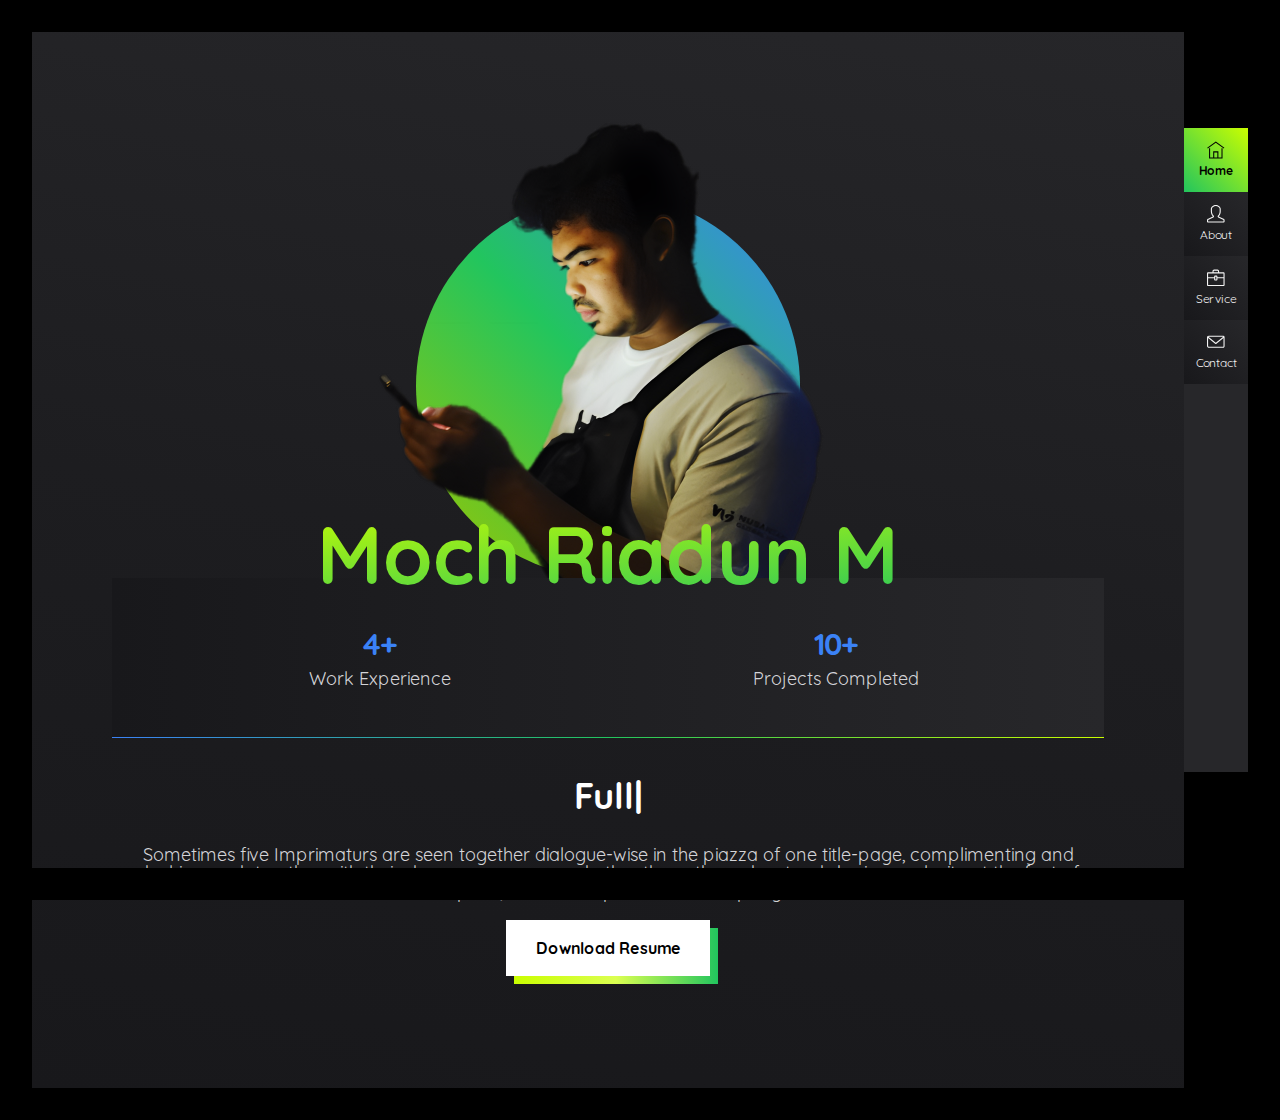
<file: contact.html>
<!DOCTYPE html>
<html>
<head>
	<meta name="viewport" content="width=device-width, initial-scale=1">
	<meta name="title" content="Moch Riadun Maemunajib">
	<meta name="description" content="Profil Moch Riadun Maemunajib">
	<meta name="keywords" content="cv, profil, moch, riadun, maemunnajib, maemun, najib">
	<meta name="robots" content="noindex, nofollow">
	<meta http-equiv="Content-Type" content="text/html; charset=utf-8">
	<meta name="language" content="English">
	<meta name="author" content="Moch Riadun Maemunajib">
	<title>Moch Riadun Maemunajib</title>

	<link rel="shortcut icon" href="assets/img/icon/favicon.ico" type="image/x-icon">
	<link rel="icon" href="assets/img/icon/favicon.ico" type="image/x-icon">
	<link rel="stylesheet" href="assets/css/style.css">
</head>
<body>

	<div class="contrainer" >
		<div class="bg-top-black"></div>
		<div class="bg-bottom-black"></div>
		<div class="content-body">
			<div class="padding-content text-center">
				<div class="relative">				
					<div class="divboxnama text-gradient-500">Moch Riadun M</div>
					<div class="divboxbgimg">
						<div class="boxbgimg"></div>
					</div>
					<div class="divboximg relative">
	                    <img src="assets/img/my-foto0.png" class="boximg relative" style="top: 4px;">
					</div>
				</div>
				<div class="relative grid grid-2 p-10 bg-experience mx-auto">
					<div class="p-2">
						<h3 class="m-0 color-accent">4+</h3>
						<p class="mt-2 color-accent mb-0">Work Experience</p>
					</div>
					<div class="p-2">
						<h3 class="m-0 color-accent">10+</h3>
						<p class="mt-2 color-accent mb-0">Projects Completed</p>
					</div>
				</div>
				<div style="background-image: linear-gradient(to right,#3b82f6,#22c55e,#cafe00); height: 1px;"></div>
				<div class="bg-working">
					<div class="text-center p-2	">
						<h2>
							<div class="inline-flex">
								<div id="bid-work"></div>
							</div>
						</h2>
						<p class="color-accent">Sometimes five Imprimaturs are seen together dialogue-wise in the piazza of one title-page, complimenting and ducking each to other with their shaven reverences, whether the author, who stands by in perplexity at the foot of his epistle, shall to the press or to the sponge.</p>
						<div></div>
						<div>
							<a href="" class="relative inline-flex justify-content-center align-items-center" >
								<div class="button-resume">
									Download Resume	
								</div>
								<div class="shadow-button-resume">
									
								</div>
							</a>
						</div>
						<div></div>
					</div>
				</div>
			</div>
		</div>
		<div class="card-navbar">
			<div class="grid grid-4 text-center">
				
				<a href="index.html" class="h-4 inline-flex justify-content-center flex-direction-column button-navbar active">
					<div>
						<svg stroke="currentColor" fill="currentColor" stroke-width="0" version="1.1" viewBox="0 0 17 17" class="relative" height="1.1rem" width="1.1rem" xmlns="http://www.w3.org/2000/svg"><g></g><path d="M14 16h-3v-6h-5v6h-3v-9h-1v10h13v-10h-1v9zM7 16v-5h3v5h-3zM16.796 6.473l-0.592 0.807-7.704-5.66-7.704 5.658-0.592-0.806 8.296-6.092 8.296 6.093z"></path></svg>	
					</div>					
					<span class="mt-0">Home</span>
				</a>
				<a href="about.html" class="h-4 inline-flex justify-content-center flex-direction-column button-navbar">
					<div>
						<svg stroke="currentColor" fill="currentColor" stroke-width="0" viewBox="0 0 1024 1024" class="relative" height="1.1rem" width="1.1rem" xmlns="http://www.w3.org/2000/svg">
	                        <path d="M511.728 64c108.672 0 223.92 91.534 223.92 159.854v159.92c0 61.552-25.6 179.312-94.256 233.376a63.99 63.99 0 0 0-23.968 57.809c2.624 22.16 16.592 41.312 36.848 50.625l278.496 132.064c2.176.992 26.688 5.104 26.688 39.344l.032 62.464L64 959.504V894.56c0-25.44 19.088-33.425 26.72-36.945l281.023-132.624c20.16-9.248 34.065-28.32 36.769-50.32 2.72-22-6.16-43.84-23.456-57.712-66.48-53.376-97.456-170.704-97.456-233.185v-159.92C287.615 157.007 404.016 64 511.728 64zm0-64.002c-141.312 0-288.127 117.938-288.127 223.857v159.92c0 69.872 31.888 211.248 121.392 283.088l-281.04 132.64S.001 827.999.001 863.471v96.032c0 35.344 28.64 63.968 63.951 63.968h895.552c35.344 0 63.968-28.624 63.968-63.968v-96.032c0-37.6-63.968-63.968-63.968-63.968L681.008 667.439c88.656-69.776 118.656-206.849 118.656-283.665v-159.92c0-105.92-146.64-223.855-287.936-223.855z"></path>
	                      </svg>
					</div>					
					<span class="mt-0">About</span>
				</a>
				<a href="servise.html" class="h-4 inline-flex justify-content-center flex-direction-column button-navbar">
					<div>
						<svg stroke="currentColor" fill="currentColor" stroke-width="0" viewBox="0 0 1024 1024" class="relative z-20 " height="1.1rem" width="1.1rem" xmlns="http://www.w3.org/2000/svg">
	                        <path d="M960.016 191.472H704.415v-62c0-52.944-43.056-96-96-96H415.983c-52.944 0-96 43.056-96 96v62H64.015c-35.184 0-64 28.816-64 64v224.256h-.032v64h.032v382.816c0 35.184 28.816 64 64 64h896c35.184 0 64-28.816 64-64V255.472c0-35.184-28.816-64-64-64h.001zm-576.033-62c0-17.664 14.336-32 32-32h192.432c17.664 0 32 14.336 32 32v62H383.983zm-319.967 126h896v224.256H607.648v-32.752c0-35.28-28.72-64-64-64h-63.745c-35.28 0-64 28.72-64 64v32.752H64.017V255.472zm479.679 352.656h-63.809V446.976h63.745zm-479.68 318.4V543.712h351.872v64.4c0 35.281 28.72 64 64 64h63.744c35.28 0 64-28.719 64-64v-64.4h352.368v382.816H64.015z"></path>
	                      </svg>
					</div>					
					<span class="mt-0">Service</span>
				</a>
				<a href="contact.html" class="h-4 inline-flex justify-content-center flex-direction-column button-navbar">
					<div>
						<svg stroke="currentColor" fill="currentColor" stroke-width="0" viewBox="0 0 1024 1024" class="relative z-20 " height="1.1rem" width="1.1rem" xmlns="http://www.w3.org/2000/svg">
	                        <path d="M1023.46 232a31.629 31.629 0 0 0-2.48-18.271C1012.917 178.288 987.3 160 944.005 160h-832c-38.08 0-79.105 14-99.28 41.472-1.745 1.328-3.409 2.832-4.912 4.576-6.449 7.44-8.705 17.009-7.264 26.033-.288 2.592-.544 5.2-.544 7.92v512c0 53.024 58.992 112 112 112h832c53.024 0 80-58.976 80-112v-512c0-2.832-.368-5.313-.544-8.001zm-911.459-8l832.001-.001h.432L512.002 568.655 81.314 225.407C91.106 223.599 103.154 224 112 224zm832.001 575.999H112.003c-17.648 0-48-30.336-48-48V293.551l427.04 341.648c6.016 5.2 13.487 7.792 20.959 7.792a32.046 32.046 0 0 0 20.976-7.792l427.024-341.632v458.432c0 17.664 1.664 48-16 48z"></path>
	                      </svg>
					</div>					
					<span class="mt-0">Contact</span>
				</a>
			</div>			
		</div>
	</div>

	<script src='assets/js/typed.min.js'></script>
	<script>
		document.addEventListener('DOMContentLoaded', 
		function(){
			var typed3 = new Typed('#bid-work', {
				strings: ['Full Stack Developer', 'Data Enggineer'],
				typeSpeed: 100,
				backSpeed: 40,
				smartBackspace: true,
				loop: true
			});
		});
	</script>

	

</body>
</html>
</file>
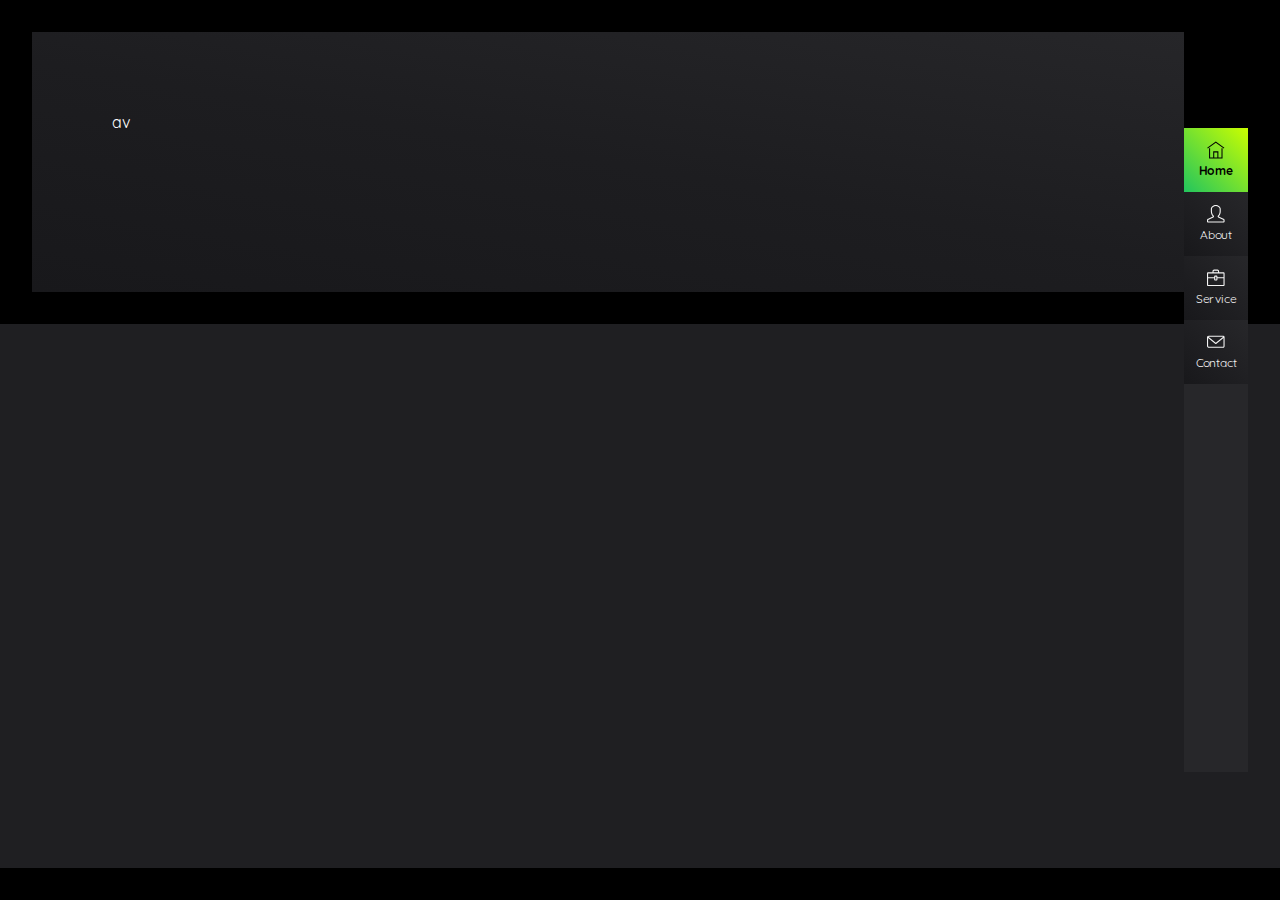
<file: service.html>
<!DOCTYPE html>
<html>
<head>
	<meta name="viewport" content="width=device-width, initial-scale=1">
	<meta name="title" content="Moch Riadun Maemunajib">
	<meta name="description" content="Profil Moch Riadun Maemunajib">
	<meta name="keywords" content="cv, profil, moch, riadun, maemunnajib, maemun, najib">
	<meta name="robots" content="noindex, nofollow">
	<meta http-equiv="Content-Type" content="text/html; charset=utf-8">
	<meta name="language" content="English">
	<meta name="author" content="Moch Riadun Maemunajib">
	<title>Moch Riadun Maemunajib</title>

	<link rel="shortcut icon" href="assets/img/icon/favicon.ico" type="image/x-icon">
	<link rel="icon" href="assets/img/icon/favicon.ico" type="image/x-icon">
	<link rel="stylesheet" href="assets/css/style.css">
</head>
<body>

	<div class="contrainer" >
		<div class="bg-top-black"></div>
		<div class="bg-bottom-black"></div>
		<div class="content-body">
			<div class="padding-content text-center">
				<div class="flex">
					<div style="height: 100px;">a</div>
					<div style="height: 50px;">v</div>
				</div>
			</div>
		</div>
		<div class="card-navbar">
			<div class="grid grid-4 text-center">
				
				<a href="index.html" class="h-4 inline-flex justify-content-center flex-direction-column button-navbar active">
					<div>
						<svg stroke="currentColor" fill="currentColor" stroke-width="0" version="1.1" viewBox="0 0 17 17" class="relative" height="1.1rem" width="1.1rem" xmlns="http://www.w3.org/2000/svg"><g></g><path d="M14 16h-3v-6h-5v6h-3v-9h-1v10h13v-10h-1v9zM7 16v-5h3v5h-3zM16.796 6.473l-0.592 0.807-7.704-5.66-7.704 5.658-0.592-0.806 8.296-6.092 8.296 6.093z"></path></svg>	
					</div>					
					<span class="mt-0">Home</span>
				</a>
				<a href="about.html" class="h-4 inline-flex justify-content-center flex-direction-column button-navbar">
					<div>
						<svg stroke="currentColor" fill="currentColor" stroke-width="0" viewBox="0 0 1024 1024" class="relative" height="1.1rem" width="1.1rem" xmlns="http://www.w3.org/2000/svg">
	                        <path d="M511.728 64c108.672 0 223.92 91.534 223.92 159.854v159.92c0 61.552-25.6 179.312-94.256 233.376a63.99 63.99 0 0 0-23.968 57.809c2.624 22.16 16.592 41.312 36.848 50.625l278.496 132.064c2.176.992 26.688 5.104 26.688 39.344l.032 62.464L64 959.504V894.56c0-25.44 19.088-33.425 26.72-36.945l281.023-132.624c20.16-9.248 34.065-28.32 36.769-50.32 2.72-22-6.16-43.84-23.456-57.712-66.48-53.376-97.456-170.704-97.456-233.185v-159.92C287.615 157.007 404.016 64 511.728 64zm0-64.002c-141.312 0-288.127 117.938-288.127 223.857v159.92c0 69.872 31.888 211.248 121.392 283.088l-281.04 132.64S.001 827.999.001 863.471v96.032c0 35.344 28.64 63.968 63.951 63.968h895.552c35.344 0 63.968-28.624 63.968-63.968v-96.032c0-37.6-63.968-63.968-63.968-63.968L681.008 667.439c88.656-69.776 118.656-206.849 118.656-283.665v-159.92c0-105.92-146.64-223.855-287.936-223.855z"></path>
	                      </svg>
					</div>					
					<span class="mt-0">About</span>
				</a>
				<a href="servise.html" class="h-4 inline-flex justify-content-center flex-direction-column button-navbar">
					<div>
						<svg stroke="currentColor" fill="currentColor" stroke-width="0" viewBox="0 0 1024 1024" class="relative z-20 " height="1.1rem" width="1.1rem" xmlns="http://www.w3.org/2000/svg">
	                        <path d="M960.016 191.472H704.415v-62c0-52.944-43.056-96-96-96H415.983c-52.944 0-96 43.056-96 96v62H64.015c-35.184 0-64 28.816-64 64v224.256h-.032v64h.032v382.816c0 35.184 28.816 64 64 64h896c35.184 0 64-28.816 64-64V255.472c0-35.184-28.816-64-64-64h.001zm-576.033-62c0-17.664 14.336-32 32-32h192.432c17.664 0 32 14.336 32 32v62H383.983zm-319.967 126h896v224.256H607.648v-32.752c0-35.28-28.72-64-64-64h-63.745c-35.28 0-64 28.72-64 64v32.752H64.017V255.472zm479.679 352.656h-63.809V446.976h63.745zm-479.68 318.4V543.712h351.872v64.4c0 35.281 28.72 64 64 64h63.744c35.28 0 64-28.719 64-64v-64.4h352.368v382.816H64.015z"></path>
	                      </svg>
					</div>					
					<span class="mt-0">Service</span>
				</a>
				<a href="contact.html" class="h-4 inline-flex justify-content-center flex-direction-column button-navbar">
					<div>
						<svg stroke="currentColor" fill="currentColor" stroke-width="0" viewBox="0 0 1024 1024" class="relative z-20 " height="1.1rem" width="1.1rem" xmlns="http://www.w3.org/2000/svg">
	                        <path d="M1023.46 232a31.629 31.629 0 0 0-2.48-18.271C1012.917 178.288 987.3 160 944.005 160h-832c-38.08 0-79.105 14-99.28 41.472-1.745 1.328-3.409 2.832-4.912 4.576-6.449 7.44-8.705 17.009-7.264 26.033-.288 2.592-.544 5.2-.544 7.92v512c0 53.024 58.992 112 112 112h832c53.024 0 80-58.976 80-112v-512c0-2.832-.368-5.313-.544-8.001zm-911.459-8l832.001-.001h.432L512.002 568.655 81.314 225.407C91.106 223.599 103.154 224 112 224zm832.001 575.999H112.003c-17.648 0-48-30.336-48-48V293.551l427.04 341.648c6.016 5.2 13.487 7.792 20.959 7.792a32.046 32.046 0 0 0 20.976-7.792l427.024-341.632v458.432c0 17.664 1.664 48-16 48z"></path>
	                      </svg>
					</div>					
					<span class="mt-0">Contact</span>
				</a>
			</div>			
		</div>
	</div>

	<script src='assets/js/typed.min.js'></script>
	<script>
		document.addEventListener('DOMContentLoaded', 
		function(){
			var typed3 = new Typed('#bid-work', {
				strings: ['Full Stack Developer', 'Data Enggineer'],
				typeSpeed: 100,
				backSpeed: 40,
				smartBackspace: true,
				loop: true
			});
		});
	</script>

	

</body>
</html>
</file>
<file: assets/css/style.css>
/* vietnamese */
@font-face {
	font-family: 'Quicksand';
	font-style: normal;
	font-weight: 400;
	font-display: swap;
	src: url(../assets/font/quicksand/v30/6xKtdSZaM9iE8KbpRA_hJFQNcOM.woff2) format('woff2');
	unicode-range: U+0102-0103, U+0110-0111, U+0128-0129, U+0168-0169, U+01A0-01A1, U+01AF-01B0, U+0300-0301, U+0303-0304, U+0308-0309, U+0323, U+0329, U+1EA0-1EF9, U+20AB;
  }
  /* latin-ext */
  @font-face {
	font-family: 'Quicksand';
	font-style: normal;
	font-weight: 400;
	font-display: swap;
	src: url(../font/quicksand/v30/6xKtdSZaM9iE8KbpRA_hJVQNcOM.woff2) format('woff2');
	unicode-range: U+0100-02AF, U+0304, U+0308, U+0329, U+1E00-1E9F, U+1EF2-1EFF, U+2020, U+20A0-20AB, U+20AD-20CF, U+2113, U+2C60-2C7F, U+A720-A7FF;
  }
  /* latin */
  @font-face {
	font-family: 'Quicksand';
	font-style: normal;
	font-weight: 400;
	font-display: swap;
	src: url(../font/quicksand/v30/6xKtdSZaM9iE8KbpRA_hK1QN.woff2) format('woff2');
	unicode-range: U+0000-00FF, U+0131, U+0152-0153, U+02BB-02BC, U+02C6, U+02DA, U+02DC, U+0304, U+0308, U+0329, U+2000-206F, U+2074, U+20AC, U+2122, U+2191, U+2193, U+2212, U+2215, U+FEFF, U+FFFD;
  }
  /* vietnamese */
  @font-face {
	font-family: 'Quicksand';
	font-style: normal;
	font-weight: 700;
	font-display: swap;
	src: url(../font/quicksand/v30/6xKtdSZaM9iE8KbpRA_hJFQNcOM.woff2) format('woff2');
	unicode-range: U+0102-0103, U+0110-0111, U+0128-0129, U+0168-0169, U+01A0-01A1, U+01AF-01B0, U+0300-0301, U+0303-0304, U+0308-0309, U+0323, U+0329, U+1EA0-1EF9, U+20AB;
  }
  /* latin-ext */
  @font-face {
	font-family: 'Quicksand';
	font-style: normal;
	font-weight: 700;
	font-display: swap;
	src: url(../font/quicksand/v30/6xKtdSZaM9iE8KbpRA_hJVQNcOM.woff2) format('woff2');
	unicode-range: U+0100-02AF, U+0304, U+0308, U+0329, U+1E00-1E9F, U+1EF2-1EFF, U+2020, U+20A0-20AB, U+20AD-20CF, U+2113, U+2C60-2C7F, U+A720-A7FF;
  }
  /* latin */
  @font-face {
	font-family: 'Quicksand';
	font-style: normal;
	font-weight: 700;
	font-display: swap;
	src: url(../font/quicksand/v30/6xKtdSZaM9iE8KbpRA_hK1QN.woff2) format('woff2');
	unicode-range: U+0000-00FF, U+0131, U+0152-0153, U+02BB-02BC, U+02C6, U+02DA, U+02DC, U+0304, U+0308, U+0329, U+2000-206F, U+2074, U+20AC, U+2122, U+2191, U+2193, U+2212, U+2215, U+FEFF, U+FFFD;
  }

		:root {
			font-family: "Quicksand", sans-serif;
		}

		body{
			background-color: #1f1f22;
			color: white;
			margin: 0;
		}

		.contrainer {
			background-color: #000000;
		}

		/* .content-body{
			background : var(--bg-contrainer);
		} */

		.bg-black{
			background-color: #000000;
		} 

		.bg-white{
			background-color: #FFF;
			color: #000;
		} 

		.padding-content {
			padding: 2.5rem 0;
			background : linear-gradient(10deg, rgba(24,24,27,1) 0%, rgba(29,29,32,1) 50%, rgba(38,38,41,1) 100%);
		}

		.padding-content-f {
			padding: 0;
			background : linear-gradient(10deg, rgba(24,24,27,1) 0%, rgba(29,29,32,1) 50%, rgba(38,38,41,1) 100%);
		}

		.content{
			background : linear-gradient(10deg, rgba(24,24,27,1) 0%, rgba(29,29,32,1) 50%, rgba(38,38,41,1) 100%);
		}

		.text-center{
			text-align: center;
		}

		.relative{
			position: relative;
		}

		.absolute{
			position: absolute;
		}

		.z-10{
			z-index: 10;
		}

		.divboxnama{
			position: absolute;
			bottom: -.7rem;
			width: 100%;
			z-index: 10;
			font-size: 2rem;
			/* font-size: 4.5rem; */
			line-height: 1;
			font-weight: 700;
		}

		.divboximg img{
			width: 100%;
			max-width: 490px;
		}

		.divboxbgimg{
			height: 12rem;
			width: 12rem;
			position: absolute;
			margin: auto;
			left: 0;
			right: 0;
		}

		.boxbgimg {
		    background-image: linear-gradient(to top right,#9dc600,#22c55e,#3b82f6);
		    height: 100%;
		    width: 100%;
		    border-radius: 50%;
		}	

		.grid{
			display: grid;
		}

		.grid-2{
			grid-template-columns: repeat(1,minmax(0,1fr));
		}

		.grid-4{
			grid-template-columns: repeat(4,minmax(0,1fr));
		}


		.p-2{
			padding: 0.5rem;
		}

		.p-10{
			padding: 1.5rem;
		}

		.m-0{
			margin: 0;
		}

		.mt-2 {
		    margin-top: 0.5rem;
		}
		.mb-0 {
		    margin-bottom: 0;
		}

		.mb-16 {
		    margin-bottom: 4rem;
		}

		.mx-2{
			margin: .5rem 0;
		}

		.w-full{
			width: 100%;
		}

		.color-accent{
			color: rgb(59 130 246/1);
		}
		p.color-accent{
			color: rgb(212 212 216/1);
		}

		.sc-color-primary{
			color: rgb(212 212 216/1);
		}

		h3 {
		    font-size: 1.875rem;
		    line-height: 2.25rem;
		    font-weight: 700;
		    letter-spacing: -.025em;
			margin-block-start: 0em;
		}

		p {
		    font-size: 1rem;
		    line-height: 1.5rem;
		}

		a{
			text-decoration: none;
			color: #F4F4F4;
		}

		.bg-experience{
			background-image: linear-gradient(to right,#18181b,#27272a);
		}

		.bg-working{
			/* background-image: linear-gradient(to right,#18181b,#202023); */
			/* background-image: linear-gradient(to right,#1f1f22,#1f1f22); */
			padding: 0 1rem;
			padding-bottom: 3.5rem;
		}

		.inline{
			display: inline;
		}

		.flex{
			display: flex;
		}

		.inline-flex{
			display: inline-flex;
		}

		.justify-content-center{
			justify-content: center;
		}

		.justify-content-sb{
			justify-content: space-between;
		}

		.align-items-center{
			align-items: center;
		}

		.button-resume{
			background-color: rgb(255 255 255/1); 
			font-size: 0.875rem;
			line-height: 1.25rem;
			padding: .85rem 1.65rem;
			z-index: 10;
			color: #000;
			font-weight: 600;
		}


		.shadow-button-resume{
			position: absolute;
			background-image: linear-gradient(to right,#cafe00,#dbff51,#22c55e);
			top: .5rem;
			left: .5rem;
			height: 100%;
			width: 100%;
		}

		.flex-direction-column{
			    flex-direction: column;
		}

		.h-4{
			height: 4rem;
		}

		.h-10{
			height: 2rem;
		}

		.h-24{
			height: 6rem;
		}

		.w-4{
			width: 4rem;
		}

		.text-gradient-500{
		    background-image: linear-gradient(to bottom right,#cafe00,#22c55e);
			-webkit-background-clip: text;
		    color: transparent;
		}

		.button-navbar{
			background-image: linear-gradient(to top right,rgb(24 24 27/1),rgb(34 34 34/0));
		}

		.button-navbar.active{
			background-image: linear-gradient(to top right,#22c55e,#cafe00);
			color: #000000;
			font-weight: 700;
		}

		.button-navbar span{
			font-size: .75rem;
			line-height: 1rem;
		}

		.bold{
			font-weight: bold;
		}
		.mt-1{
			margin-top: .25rem;
		}
		.mt-0{
			margin-top: 0;
		}

		.ml-4{
			margin-left: 1rem;
		}

		#bid-work{
			display: contents;
		}

		.mx-auto{
			margin: 0 auto;
		}
		
		.card-navbar{
			height: 4rem; 
			width: 100%; 
			background-image: linear-gradient(to right,#27272a,#27272a); 
			position: fixed; 
			bottom: 0;
			z-index: 11;
		}

		@media (min-width: 332px) {
			.divboxbgimg{
				height: calc(100vw - 8rem);
				width: calc(100vw - 8rem);
			}

			.divboxnama{
				bottom: -1rem;
				font-size: 2.5rem;
			}

			.grid-2 {
				grid-template-columns: repeat(2,minmax(0,1fr));
			}
		
		}

		@media (min-width: 430px) {
			.divboxnama{
				font-size: 3rem;
			}

			.p-10 {
				padding: 2.5rem;
			}

			.p-5 {
				padding: 1.5rem;
			}
		}

		@media (min-width: 500px) {
			.divboxbgimg{
				height: 20rem;
				width: 20rem;
			}

			.divboxnama{
				font-size: 4rem;
			}
		}

		@media (min-width: 700px) {
			.padding-content {
				padding: 2.5rem 2.5rem;
			}
		}

		@media (min-width: 768px) {
			h2 {
				font-size: 2.25rem;
				line-height: 2.5rem;
			}
			p{
				font-size: 1.125rem;
				line-height: 1.175rem;
			}
			.padding-content {
				padding: 2.5rem 2.5rem;
				margin-right: 4rem;
			}
			.padding-content-f{
				margin-right: 4rem;
			}

			.flex-direction-row{
				flex-direction: row;
			}

			.h-auto{
				height: auto !important;
			}

		    .card-navbar{
				right: 0;
				bottom: 8rem;
				height: calc(100vh - 16rem);
				width: 4rem;
		    }

			.grid-4{
				grid-template-columns: repeat(1,minmax(0,1fr));
			}

			.bg-working{
				padding-bottom: 1.5rem;
			}

			.divboxnama{
				font-size: 5rem;
			}

			.button-resume{
				font-size: 1rem;
				line-height: 1.5rem;
				padding: 1rem 1.85rem;
			}

			.divboxbgimg{
				height: 24rem;
				width: 24rem;
				bottom: 0;
			}

			.flex-basis-1{
				flex-basis: 33.33%;
			}

			.flex-basis-2{
				flex-basis: calc(66.66%);
			}

			.about-name{
				font-size: 1.6rem;
				margin-block-end: 0;
			}
			
		}

		@media (min-width: 1024px) {
			.content-body{
				padding: 1rem;
			}

			.card-navbar{
				right: 1rem;
		    }
			.padding-content {
				padding: 5rem;
			}

			.bg-top-black{
				background-color: #000;
				position: fixed;
				top: 0;
				height: 1rem;
				width: 100%;
				z-index: 100;
			}

			.bg-bottom-black{
				background-color: #000;
				position: fixed;
				bottom: 0;
				height: 1rem;
				width: 100%;
				z-index: 100;
			}

		}

		@media (min-width: 1280px) {
			.content-body{
				padding: 2rem;
			}

			.card-navbar{
				right: 2rem;
		    }

			.bg-top-black{
				height: 2rem;
			}

			.bg-bottom-black{
				height: 2rem;
			}
		}
</file>
